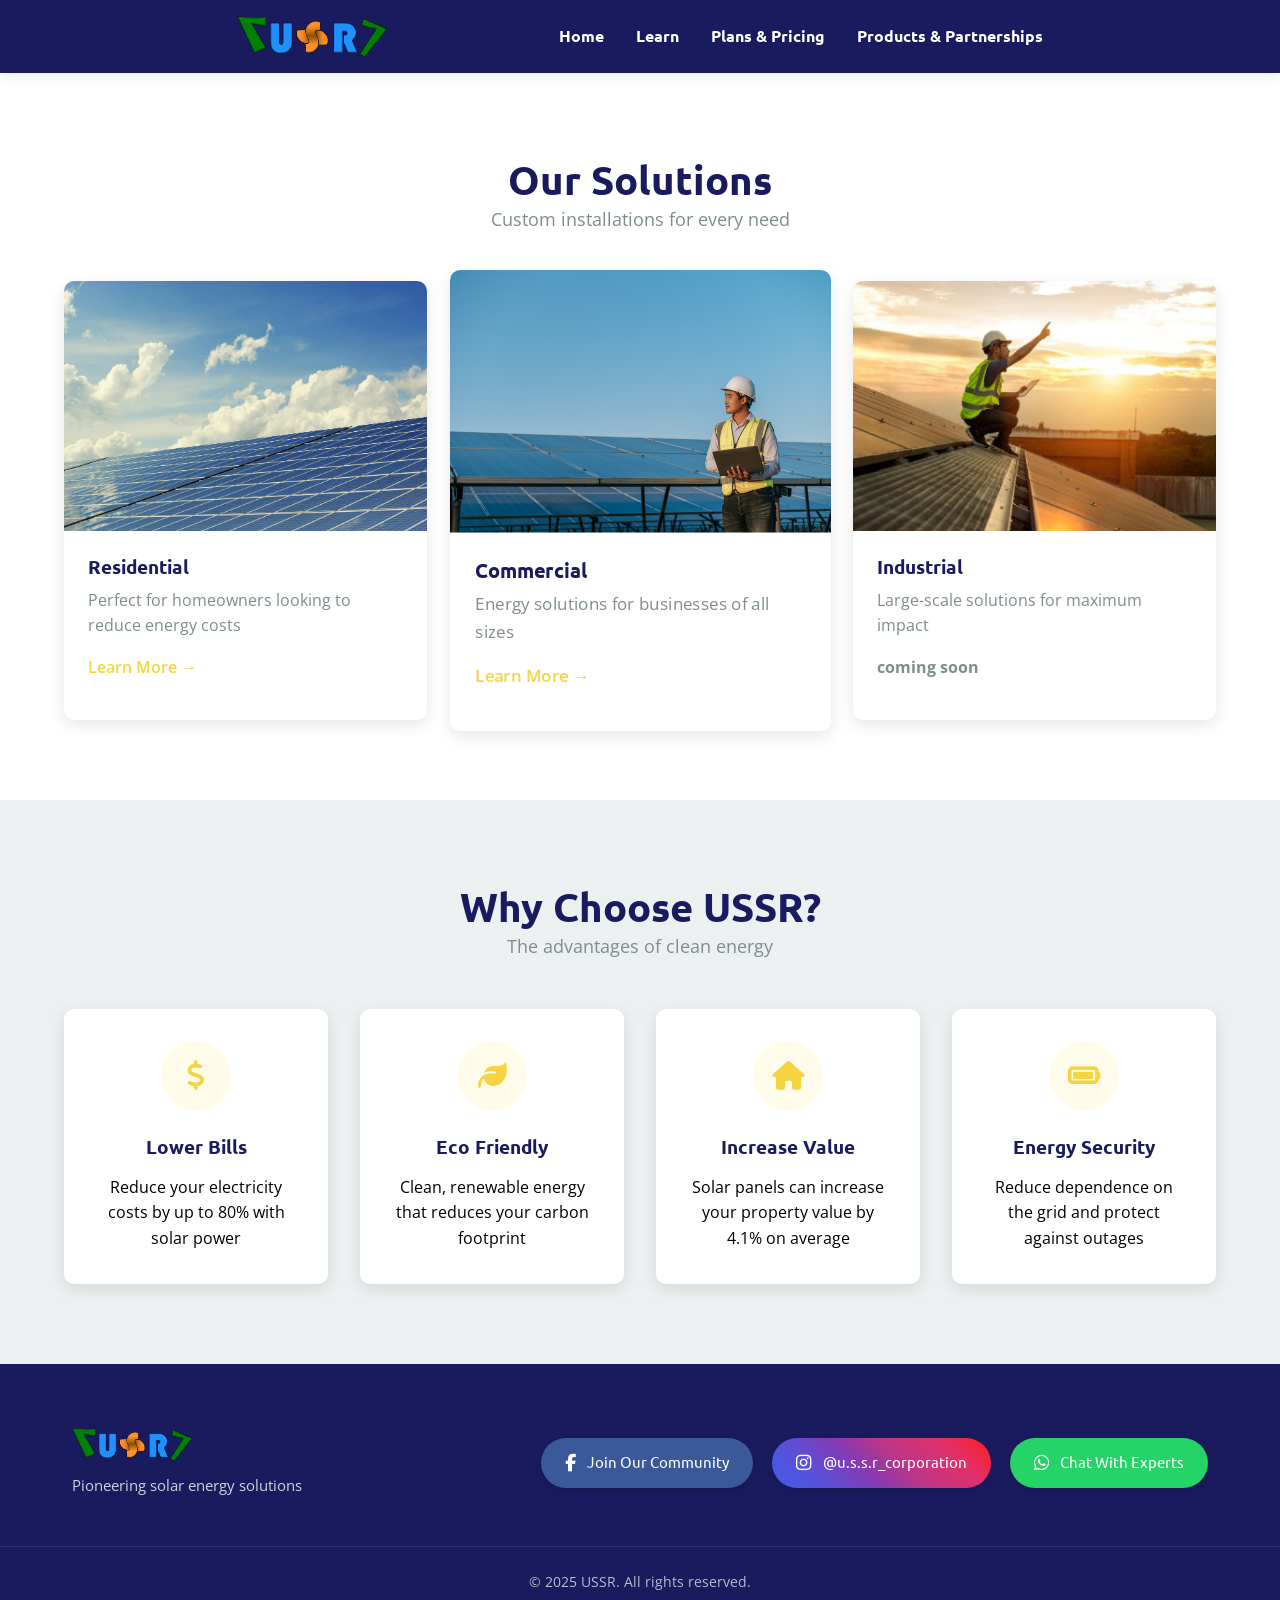
<file: index.html>
<!DOCTYPE html>
<html lang="en">

<head>
  <meta charset="UTF-8">
  <meta name="viewport" content="width=device-width, initial-scale=1.0">
  <title> USSR Universal sustainables & Solar Renewables  | Home </title>
  <meta name="description" content="Professional energy solutions for homes and businesses. Reduce your energy bills with our custom solar installations.">
  <link rel="stylesheet" href="style.css">
  <link rel="stylesheet" href="https://cdnjs.cloudflare.com/ajax/libs/font-awesome/6.4.0/css/all.min.css">
  <link href="https://fonts.googleapis.com/css2?family=Open+Sans:wght@400;600&family=Ubuntu:wght@500;700&display=swap" rel="stylesheet">
</head>

<body>
  <div id="main_backgroundImage">
    <header>
      <a href="index.html">
        <div class="logo"><img src="Logo.png" width="150px" alt="Solar Solutions Logo">
      </a>
      </div>
      <nav>
        <ul>
          <li><a href="index.html">Home</a></li>
          <li><a href="learn.html">Learn</a></li>
          <li><a href="pricing.html">Plans & Pricing</a></li>
          <li><a href="parteners.html">Products & Partnerships</a></li>
        </ul>
      </nav>
      <div class="profile-icon"></div>
    </header>
    <main>
      <section class="solutions-section">
        <div class="section-header">
          <h2>Our Solutions</h2>
          <p>Custom installations for every need</p>
        </div>
        <div class="solutions-grid">
          <div class="solution-card">
            <img src="solarpanel1.jpg" alt="Residential Solar Installation">
            <div class="card-content">
              <h3>Residential</h3>
              <p>Perfect for homeowners looking to reduce energy costs</p>
              <a href="pricing.html" class="learn-more">Learn More →</a>
            </div>
          </div>
          <div class="solution-card featured">
            <img src="solarpanel2.jpg" alt="Commercial Solar Array">
            <div class="card-content">
              <h3>Commercial</h3>
              <p>Energy solutions for businesses of all sizes</p>
              <a href="pricing.html" class="learn-more">Learn More →</a>
            </div>
          </div>
          <div class="solution-card">
            <img src="solarpanel3.jpg" alt="Industrial Solar Farm">
            <div class="card-content">
              <h3>Industrial</h3>
              <p>Large-scale solutions for maximum impact</p>
              <p><b>coming soon</b></p>
            </div>
          </div>
        </div>
      </section>
      <section class="benefits-section">
        <div class="section-header">
          <h2>Why Choose USSR?</h2>
          <p>The advantages of clean energy</p>
        </div>
        <div class="benefits-grid">
          <div class="benefit-card">
            <div class="benefit-icon">
              <i class="fas fa-dollar-sign"></i>
            </div>
            <h3>Lower Bills</h3>
            <p>Reduce your electricity costs by up to 80% with solar power</p>
          </div>
          <div class="benefit-card">
            <div class="benefit-icon">
              <i class="fas fa-leaf"></i>
            </div>
            <h3>Eco Friendly</h3>
            <p>Clean, renewable energy that reduces your carbon footprint</p>
          </div>
          <div class="benefit-card">
            <div class="benefit-icon">
              <i class="fas fa-home"></i>
            </div>
            <h3>Increase Value</h3>
            <p>Solar panels can increase your property value by 4.1% on average</p>
          </div>
          <div class="benefit-card">
            <div class="benefit-icon">
              <i class="fas fa-battery-full"></i>
            </div>
            <h3>Energy Security</h3>
            <p>Reduce dependence on the grid and protect against outages</p>
          </div>
        </div>
      </section>
  <footer>
    <div class="footer-content">
      <div class="footer-info">
        <img src="Logo.png" width="120px" alt="Solar Solutions Logo">
        <p>Pioneering solar energy solutions</p>
      </div>

      <div class="social-container">
        <a href="https://www.facebook.com/profile.php?id=61573994254085" class="social-btn facebook">
          <i class="fab fa-facebook-f"></i>
          <span>Join Our Community</span>
        </a>

        <a href="https://www.instagram.com/u.s.s.r_corporation/" class="social-btn instagram">
          <i class="fab fa-instagram"></i>
          <span>@u.s.s.r_corporation</span>
        </a>

        <a href="" class="social-btn whatsapp">
          <i class="fab fa-whatsapp"></i>
          <span>Chat With Experts</span>
        </a>
      </div>
    </div>
    <div class="copyright">
      <p>&copy; 2025 USSR. All rights reserved.</p>
    </div>
  </footer>
</body>
</html>
</file>
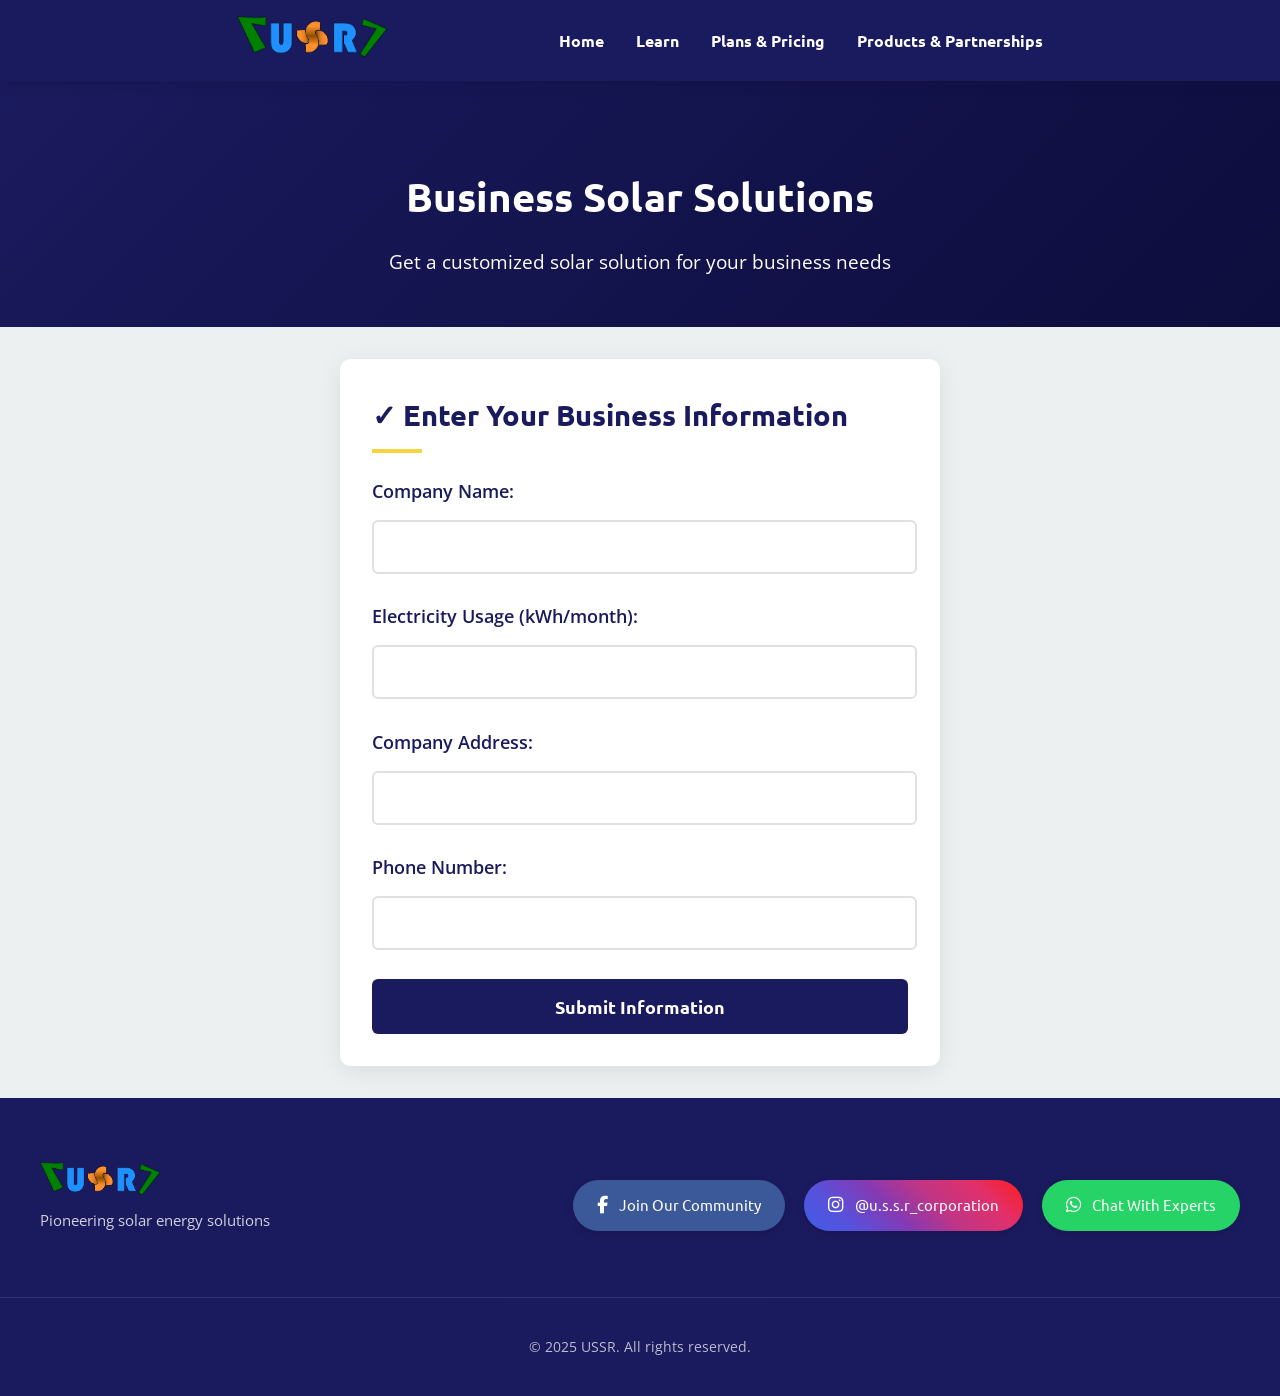
<file: business-form.html>
<!DOCTYPE html>
<html lang="en">

<head>
    <meta charset="UTF-8">
    <meta name="viewport" content="width=device-width, initial-scale=1.0">
    <title>Business Information Form | USSR </title>
    <link href="https://fonts.googleapis.com/css2?family=Open+Sans:wght@400;600&family=Ubuntu:wght@500;700&display=swap"
        rel="stylesheet">
    <link rel="stylesheet" href="business-form.css">
    <link rel="stylesheet" href="learn.css">
    <link rel="stylesheet" href="https://cdnjs.cloudflare.com/ajax/libs/font-awesome/6.4.0/css/all.min.css">
    <link href="https://fonts.googleapis.com/css2?family=Open+Sans:wght@400;600&family=Ubuntu:wght@500;700&display=swap"
        rel="stylesheet">
</head>

<body>
    <header>
        <a href="index.html">
          <div class="logo"><img src="Logo.png" width="150px" alt="Solar Solutions Logo">
        </a></div>
        <nav>
          <ul>
            <li><a href="index.html">Home</a></li>
            <li><a href="learn.html">Learn</a></li>
            <li><a href="pricing.html">Plans & Pricing</a></li>
            <li><a href="parteners.html">Products & Partnerships</a></li>
          </ul>
        </nav>
        <div class="profile-icon"></div>
      </header>

    <section class="hero-section">
        <h1>Business Solar Solutions</h1>
        <p>Get a customized solar solution for your business needs</p>
    </section>

    <div class="form-container">
        <div class="form-box" id="businessForm">
            <h2><span>✓</span> Enter Your Business Information</h2>
            <form onsubmit="submitForm(event)">
                <div class="form-group">
                    <label for="companyName">Company Name:</label>
                    <input type="text" id="companyName" name="companyName" required>
                </div>
                <div class="form-group">
                    <label for="electricityUsage">Electricity Usage (kWh/month):</label>
                    <input type="number" id="electricityUsage" name="electricityUsage" required>
                </div>
                <div class="form-group">
                    <label for="companyAddress">Company Address:</label>
                    <input type="text" id="companyAddress" name="companyAddress" required>
                </div>
                <div class="form-group">
                    <label for="phoneNumber">Phone Number:</label>
                    <input type="tel" id="phoneNumber" name="phoneNumber" required>
                </div>
                <button type="submit" class="submit-btn">Submit Information</button>
            </form>
        </div>

        <div id="message">
            <h3>Thank You!</h3>
            <p>We will contact you within 1 to 3 business days to discuss your solar solution.</p>
            <p>Our team is excited to help you reduce your energy costs!</p>
        </div>
    </div>

    <footer>
        <div class="footer-content">
            <div class="footer-info">
                <img src="Logo.png" width="120px" alt="Solar Solutions Logo">
                <p>Pioneering solar energy solutions</p>
            </div>

            <div class="social-container">
                <a href="https://www.facebook.com/profile.php?id=61573994254085" class="social-btn facebook">
                    <i class="fab fa-facebook-f"></i>
                    <span>Join Our Community</span>
                </a>

                <a href="https://www.instagram.com/u.s.s.r_corporation/" class="social-btn instagram">
                    <i class="fab fa-instagram"></i>
                    <span>@u.s.s.r_corporation</span>
                </a>

                <a href="" class="social-btn whatsapp">
                    <i class="fab fa-whatsapp"></i>
                    <span>Chat With Experts</span>
                </a>
            </div>
        </div>
        <div class="copyright">
            <p>&copy; 2025 USSR. All rights reserved.</p>
        </div>
    </footer>
    <script src="business-form.js"></script>
</body>

</html>
</file>
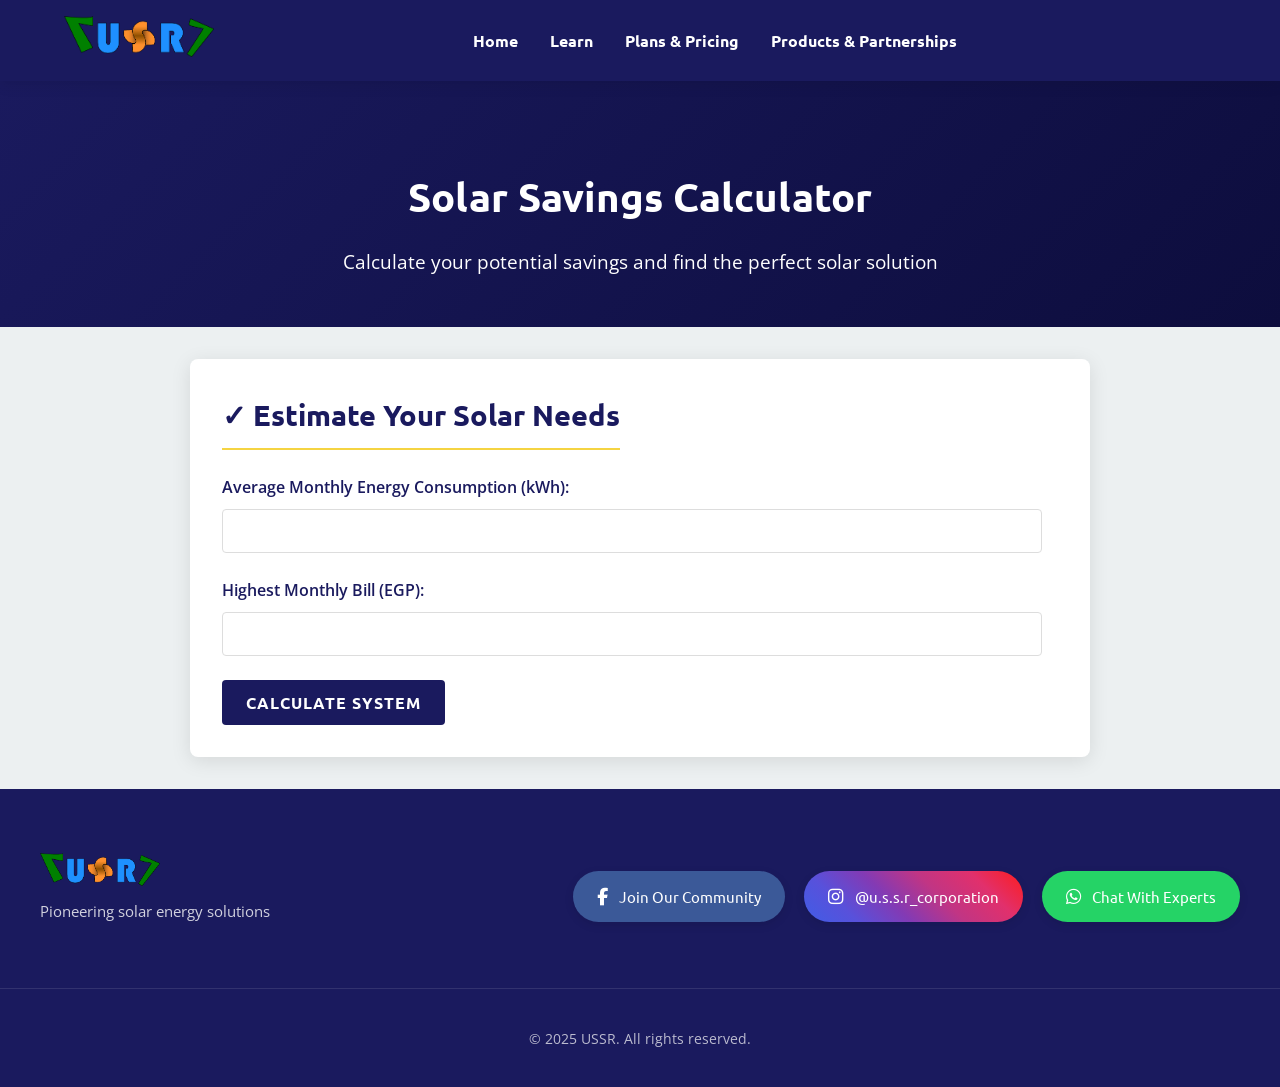
<file: calculator.html>
<!DOCTYPE html>
<html lang="en">
<head>
  <meta charset="UTF-8" />
  <meta name="viewport" content="width=device-width, initial-scale=1.0"/>
  <title>Solar Calculator | USSR </title>
  <link rel="stylesheet" href="calculator.css"/>
  <link rel="stylesheet" href="learn.css"/>
  <link href="https://fonts.googleapis.com/css2?family=Open+Sans:wght@400;600&family=Ubuntu:wght@500;700&display=swap" rel="stylesheet"/>
  <link rel="stylesheet" href="https://cdnjs.cloudflare.com/ajax/libs/font-awesome/6.4.0/css/all.min.css"/>
</head>
<body>
  <header>
    <div class="logo">
      <a href="index.html">
        <img src="Logo.png" width="150px" alt="Solar Solutions Logo" />
      </a>
    </div>
    <nav>
      <ul>
        <li><a href="index.html">Home</a></li>
        <li><a href="learn.html">Learn</a></li>
        <li><a href="pricing.html">Plans & Pricing</a></li>
        <li><a href="parteners.html">Products & Partnerships</a></li>
      </ul>
    </nav>
    <div class="profile-icon"></div>
  </header>

  <section class="hero-section">
    <h1>Solar Savings Calculator</h1>
    <p>Calculate your potential savings and find the perfect solar solution</p>
  </section>

  <main class="calculator-container">
    <div class="calculator-box">
      <h2><span class="checkmark">✓</span> Estimate Your Solar Needs</h2>
      <form id="solar-calculator">
        <div class="form-group">
          <label for="energy-consumption">Average Monthly Energy Consumption (kWh):</label>
          <input type="number" id="energy-consumption" required />
        </div>
        <div class="form-group">
          <label for="highest-bill">Highest Monthly Bill (EGP):</label>
          <input type="number" id="highest-bill" required />
        </div>
        <button type="submit" class="calculate-btn">Calculate System</button>
      </form>
    </div>

    <div id="result" class="results-card"></div>
  </main>

  <footer>
    <div class="footer-content">
      <div class="footer-info">
        <img src="Logo.png" width="120px" alt="Solar Solutions Logo" />
        <p>Pioneering solar energy solutions</p>
      </div>

      <div class="social-container">
        <a href="https://www.facebook.com/profile.php?id=61573994254085" class="social-btn facebook">
          <i class="fab fa-facebook-f"></i><span>Join Our Community</span>
        </a>
        <a href="https://www.instagram.com/u.s.s.r_corporation/" class="social-btn instagram">
          <i class="fab fa-instagram"></i><span>@u.s.s.r_corporation</span>
        </a>
        <a href="https://wa.me/your_number_here" class="social-btn whatsapp">
          <i class="fab fa-whatsapp"></i><span>Chat With Experts</span>
        </a>
      </div>
    </div>
    <div class="copyright">
      <p>&copy; 2025 USSR. All rights reserved.</p>
    </div>
  </footer>
  
<script src="https://cdn.sheetjs.com/xlsx-0.20.0/package/xlsx.full.min.js"></script>
  <script src="calculator.js"></script>
</body>
</html>
</file>
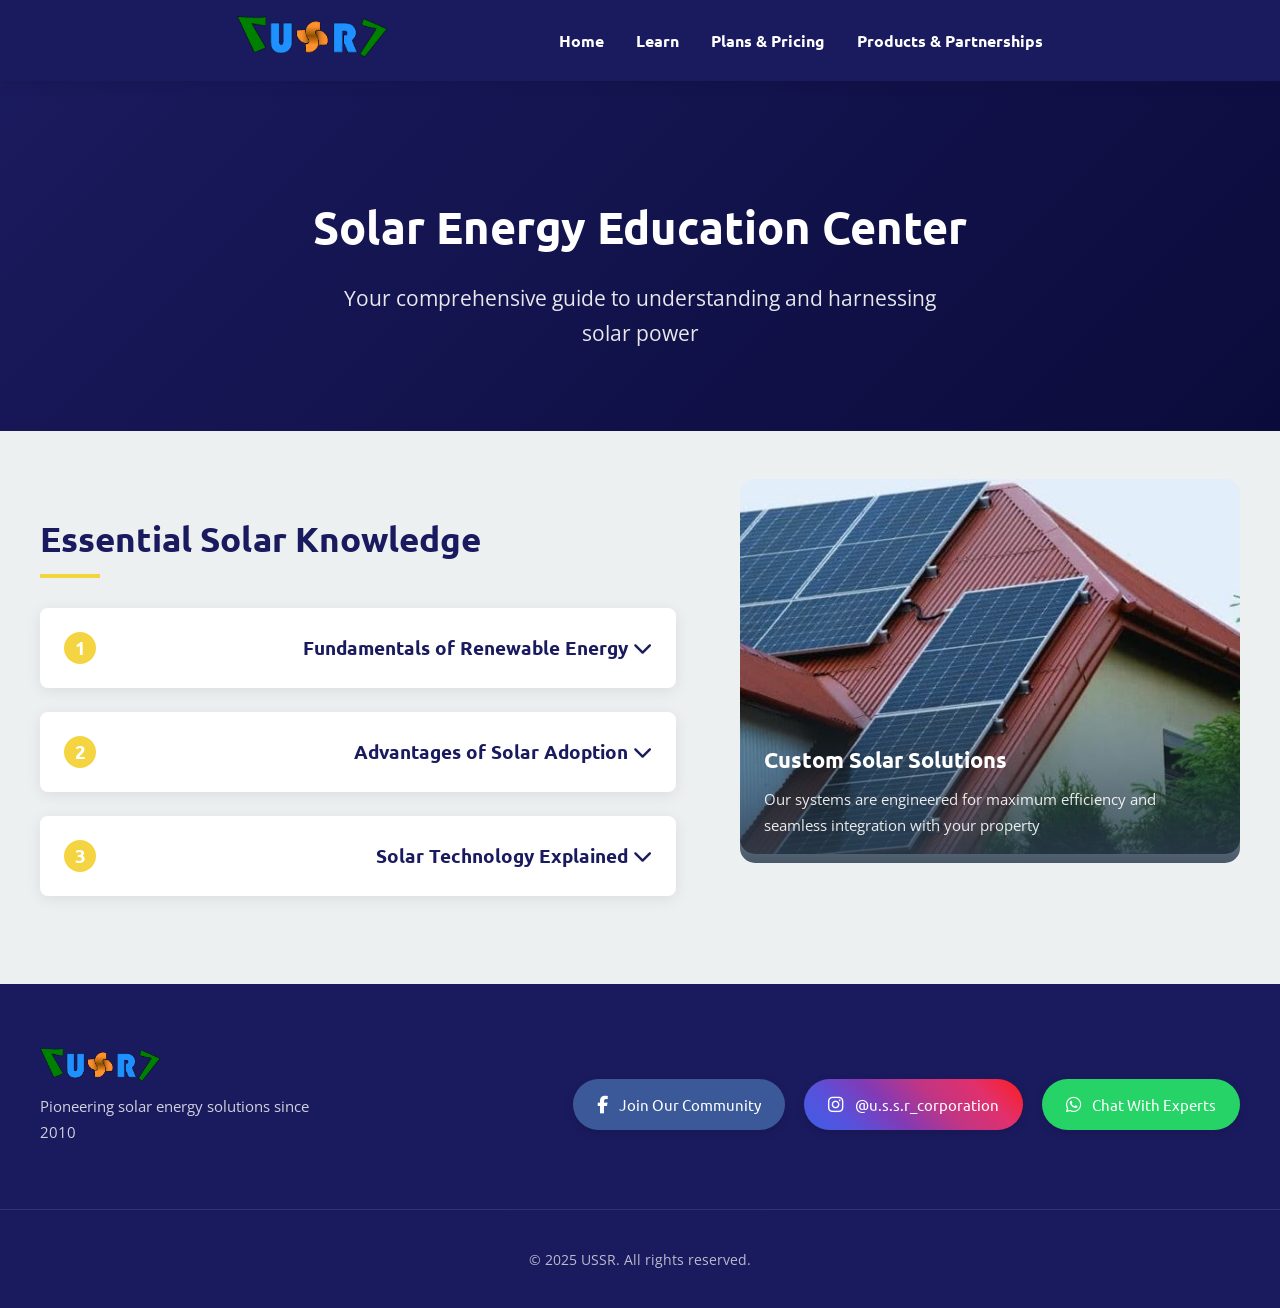
<file: learn.html>
<!DOCTYPE html>
<html lang="en">

<head>
  <meta charset="UTF-8">
  <meta name="viewport" content="width=device-width, initial-scale=1.0">
  <title>Learn About Solar Energy | USSR </title>
  <link rel="stylesheet" href="learn.css">
  <link rel="stylesheet" href="https://cdnjs.cloudflare.com/ajax/libs/font-awesome/6.4.0/css/all.min.css">
  <link href="https://fonts.googleapis.com/css2?family=Open+Sans:wght@400;600&family=Ubuntu:wght@500;700&display=swap"
    rel="stylesheet">
</head>

<body>
  <header>
    <a href="index.html">
      <div class="logo"><img src="Logo.png" width="150px" alt="Solar Solutions Logo">
    </a></div>
    <nav>
      <ul>
        <li><a href="index.html">Home</a></li>
        <li><a href="learn.html">Learn</a></li>
        <li><a href="pricing.html">Plans & Pricing</a></li>
        <li><a href="parteners.html">Products & Partnerships</a></li>
      </ul>
    </nav>
    <div class="profile-icon"></div>
  </header>

  <main>
    <section class="hero">
      <div class="hero-content">
        <h1>Solar Energy Education Center</h1>
        <p>Your comprehensive guide to understanding and harnessing solar power</p>
      </div>
    </section>

    <section class="content">
      <div class="text-box">
        <h2>Essential Solar Knowledge</h2>

        <div class="faq">
          <div class="faq-item">
            <button class="faq-question" aria-expanded="false" aria-controls="answer1">
              <span class="faq-number">1</span>
              Fundamentals of Renewable Energy
              <i class="fas fa-chevron-down"></i>
            </button>
            <div class="faq-answer" id="answer1" role="region">
              <div class="answer-content">
                <p>Renewable energy represents the clean power revolution, drawing from Earth's natural cycles rather
                  than finite resources. Solar energy stands out as the most accessible form, converting sunlight
                  directly into electricity through photovoltaic technology. Unlike fossil fuels that require combustion
                  and release greenhouse gases, solar panels generate electricity silently and emission-free.</p>

                <p>The solar industry has achieved remarkable milestones:</p>
                <ul>
                  <li><i class="fas fa-check"></i> Solar panel efficiency has increased by 50% in the last decade alone
                  </li>
                  <li><i class="fas fa-check"></i> Installation costs have dropped 70% since 2010</li>
                  <li><i class="fas fa-check"></i> Modern systems can pay for themselves in 5-7 years through energy
                    savings</li>
                </ul>
              </div>
              <img src="solarpanel5.jpg" alt="Solar farm illustration" class="faq-image">
            </div>
          </div>

          <div class="faq-item">
            <button class="faq-question" aria-expanded="false" aria-controls="answer2">
              <span class="faq-number">2</span>
              Advantages of Solar Adoption
              <i class="fas fa-chevron-down"></i>
            </button>
            <div class="faq-answer" id="answer2" role="region">
              <div class="answer-content">
                <p>Transitioning to solar power delivers multifaceted benefits that extend beyond simple cost savings.
                  Financially, solar installations typically show a better return on investment than traditional stock
                  market averages. Environmentally, each residential solar system prevents approximately 3-4 tons of
                  carbon emissions annually - equivalent to planting over 100 trees each year.</p>

                <div class="benefits-grid">
                  <div class="benefit-item">
                    <i class="fas fa-money-bill-wave"></i>
                    <h4>Financial Benefits</h4>
                    <p>20-40% reduction in electricity bills with potential for net metering income</p>
                  </div>
                  <div class="benefit-item">
                    <i class="fas fa-home"></i>
                    <h4>Property Value</h4>
                    <p>Homes with solar sell for 4.1% more on average (Zillow study)</p>
                  </div>
                  <div class="benefit-item">
                    <i class="fas fa-battery-full"></i>
                    <h4>Energy Security</h4>
                    <p>Protection against grid outages with battery backup options</p>
                  </div>
                  <div class="benefit-item">
                    <i class="fas fa-globe-americas"></i>
                    <h4>Environmental Impact</h4>
                    <p>Clean energy production with zero operational emissions</p>
                  </div>
                </div>
              </div>
              <img src="solarpanel6.jpg" alt="Solar panels on modern home" class="faq-image">
            </div>
          </div>

          <div class="faq-item">
            <button class="faq-question" aria-expanded="false" aria-controls="answer3">
              <span class="faq-number">3</span>
              Solar Technology Explained
              <i class="fas fa-chevron-down"></i>
            </button>
            <div class="faq-answer" id="answer3" role="region">
              <div class="answer-content">
                <p>Modern solar systems combine sophisticated engineering with elegant simplicity. Photovoltaic cells,
                  typically made from silicon, use the photovoltaic effect to convert sunlight into direct current (DC)
                  electricity. This DC power then flows to an inverter that converts it to alternating current (AC) for
                  home use.</p>

                <p>Key system components include:</p>
                <ol>
                  <li><strong>Solar panels</strong> (18-22% efficient monocrystalline or polycrystalline)</li>
                  <li><strong>Inverter</strong> (String, microinverter, or hybrid options)</li>
                  <li><strong>Mounting system</strong> (Roof or ground-mounted with optimal tilt)</li>
                  <li><strong>Monitoring</strong> (Real-time performance tracking)</li>
                </ol>

                <p>With no moving parts, solar systems require minimal maintenance - just occasional cleaning and annual
                  inspections. Most manufacturers offer 25-year performance warranties, guaranteeing at least 80% output
                  after decades of use.</p>
              </div>
              <img src="solarpanel5.jpg" alt="Solar technology diagram" class="faq-image">
            </div>
          </div>
        </div>
      </div>

      <div class="image-box">
        <img src="solarpanel4.jpg" alt="Professional solar installation" class="main-image">
        <div class="image-caption">
          <h3>Custom Solar Solutions</h3>
          <p>Our systems are engineered for maximum efficiency and seamless integration with your property</p>
        </div>
      </div>
    </section>
  </main>

  <footer>
    <div class="footer-content">
      <div class="footer-info">
        <img src="Logo.png" width="120px" alt="Solar Solutions Logo">
        <p>Pioneering solar energy solutions since 2010</p>
      </div>

      <div class="social-container">
        <a href="https://www.facebook.com/profile.php?id=61573994254085" class="social-btn facebook">
          <i class="fab fa-facebook-f"></i>
          <span>Join Our Community</span>
        </a>

        <a href="https://www.instagram.com/u.s.s.r_corporation/" class="social-btn instagram">
          <i class="fab fa-instagram"></i>
          <span>@u.s.s.r_corporation</span>
        </a>

        <a href="" class="social-btn whatsapp">
          <i class="fab fa-whatsapp"></i>
          <span>Chat With Experts</span>
        </a>
      </div>
    </div>
    <div class="copyright">
      <p>&copy; 2025 USSR. All rights reserved.</p>
    </div>
  </footer>

  <script src="learn.js"></script>
</body>
</html>
</file>
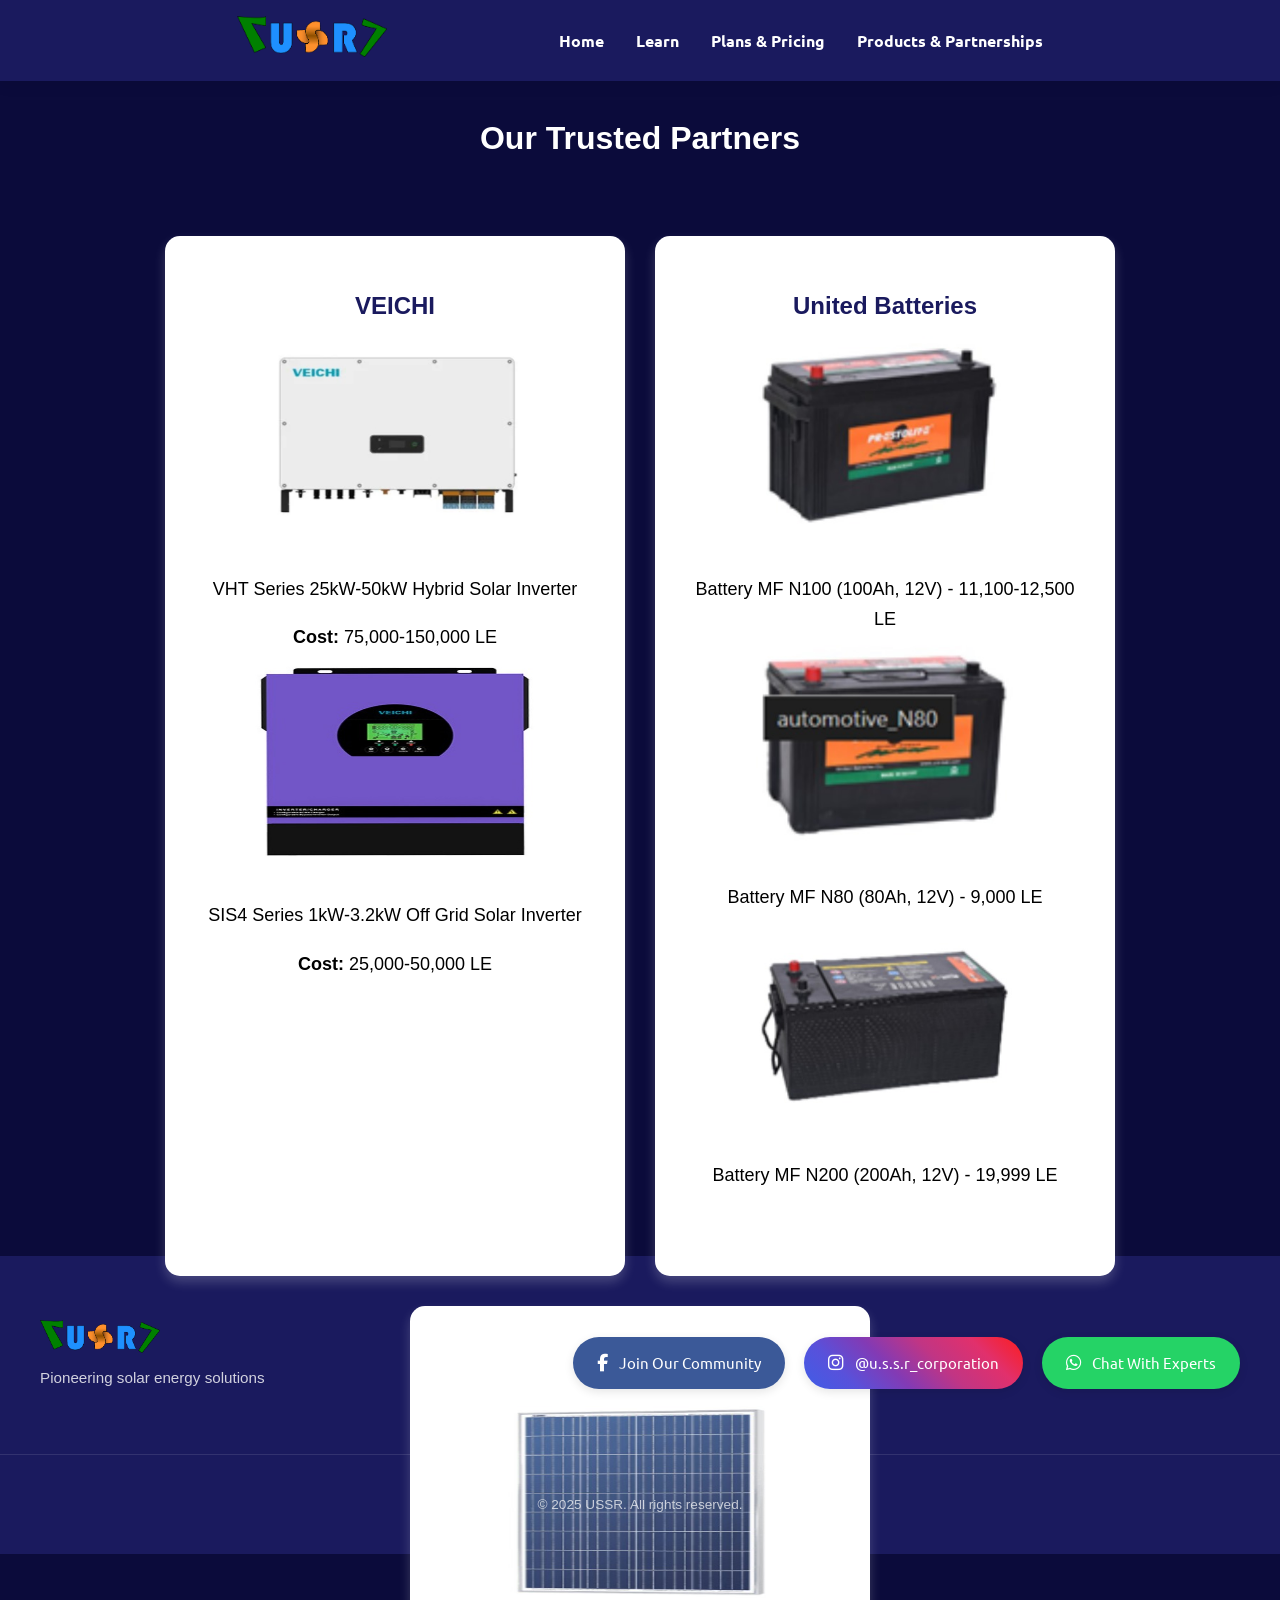
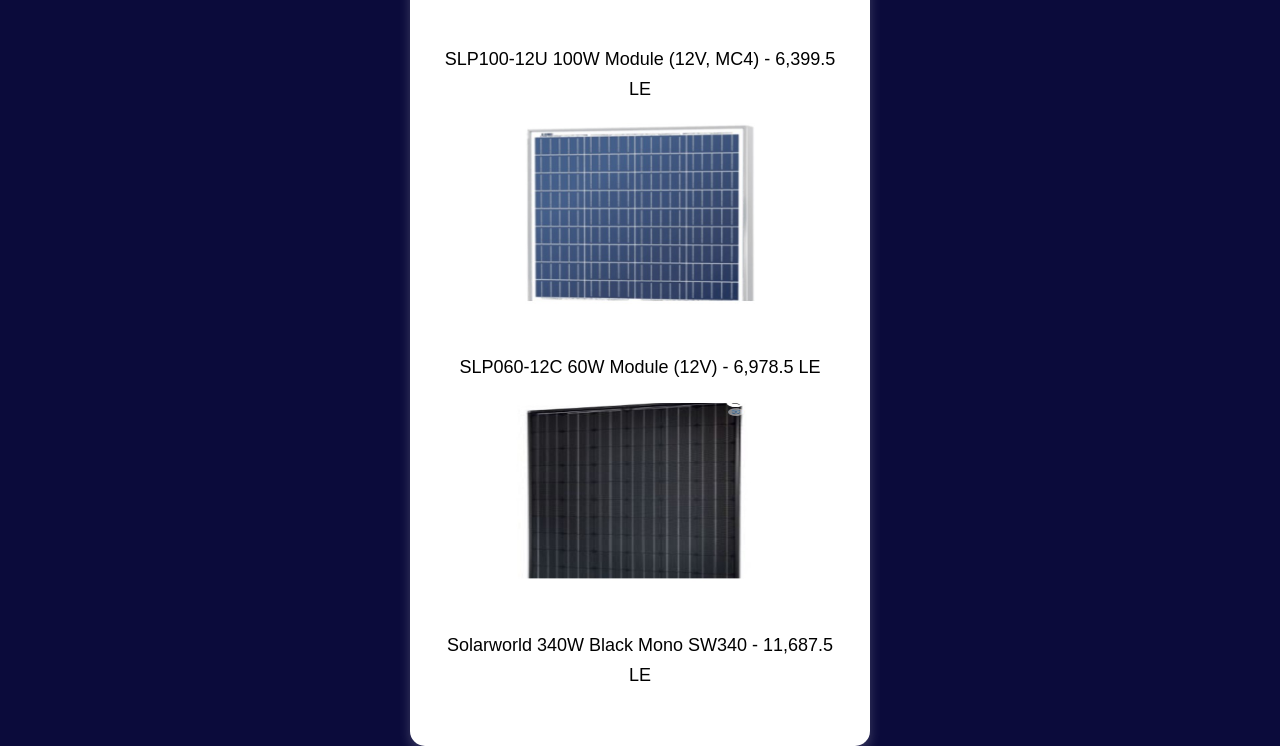
<file: parteners.html>
<!DOCTYPE html>
<html lang="en">

<head>
  <meta charset="UTF-8">
  <meta name="viewport" content="width=device-width, initial-    scale=1.0">
  <title>Our Partners | USSR </title>
  <link rel="stylesheet" href="learn.css">
  <link rel="stylesheet" href="https://cdnjs.cloudflare.com/ajax/libs/font-awesome/6.4.0/css/all.min.css">
  <link href="https://fonts.googleapis.com/css2?family=Open+Sans:wght@400;600&family=Ubuntu:wght@500;700&display=swap"
    rel="stylesheet">
  <link rel="stylesheet" href="partners.css">
</head>

<body>
  <header>
    <a href="index.html">
      <div class="logo"><img src="Logo.png" width="150px" alt="Solar Solutions Logo">
    </a></div>
    <nav>
      <ul>
        <li><a href="index.html">Home</a></li>
        <li><a href="learn.html">Learn</a></li>
        <li><a href="pricing.html">Plans & Pricing</a></li>
        <li><a href="parteners.html">Products & Partnerships</a></li>
      </ul>
    </nav>
    <div class="profile-icon"></div>
  </header>

  <main>
    <h1 class="page-title">Our Trusted Partners</h1>
    <section class="partners-container">

      <div class="partner-card">
        
        <h2>VEICHI</h2>
        <img src="material2.jpg" alt="VEICHI Inverter">
        <p>VHT Series 25kW-50kW Hybrid Solar Inverter</p>
        <p><strong>Cost:</strong> 75,000-150,000 LE</p>
        <img src="material3.jpg" alt="VEICHI Off-grid">
        <p>SIS4 Series 1kW-3.2kW Off Grid Solar Inverter</p>
        <p><strong>Cost:</strong> 25,000-50,000 LE</p>
      </div>

      <div class="partner-card">
        <h2>United Batteries</h2>
        <img src="materisl4.jpg" alt="Battery N100">
        <p>Battery MF N100 (100Ah, 12V) - 11,100-12,500 LE</p>
        <img src="material5.jpg" alt="Battery N80">
        <p>Battery MF N80 (80Ah, 12V) - 9,000 LE</p>
        <img src="materials6.jpg" alt="Battery N200">
        <p>Battery MF N200 (200Ah, 12V) - 19,999 LE</p>
      </div>

      <div class="partner-card">
        <h2>Solarland</h2>
        <img src="material7.jpg" alt="Solar Panel 100W">
        <p>SLP100-12U 100W Module (12V, MC4) - 6,399.5 LE</p>
        <img src="material8.jpg" alt="Solar Panel 60W" width="50%">
        <p>SLP060-12C 60W Module (12V) - 6,978.5 LE</p>
        <img src="material9.jpg" alt="Solar Panel 340W">
        <p>Solarworld 340W Black Mono SW340 - 11,687.5 LE</p>
      </div>

    </section>
  </main>
  <footer>
    <div class="footer-content">
      <div class="footer-info">
        <img src="Logo.png" width="120px" alt="Solar Solutions Logo">
        <p>Pioneering solar energy solutions</p>
      </div>

      <div class="social-container">
        <a href="https://www.facebook.com/profile.php?id=61573994254085" class="social-btn facebook">
          <i class="fab fa-facebook-f"></i>
          <span>Join Our Community</span>
        </a>

        <a href="https://www.instagram.com/u.s.s.r_corporation/" class="social-btn instagram">
          <i class="fab fa-instagram"></i>
          <span>@u.s.s.r_corporation</span>
        </a>

        <a href="" class="social-btn whatsapp">
          <i class="fab fa-whatsapp"></i>
          <span>Chat With Experts</span>
        </a>
      </div>
    </div>
    <div class="copyright">
      <p>&copy; 2025 USSR. All rights reserved.</p>
    </div>
  </footer>
</body>

</html>
</file>
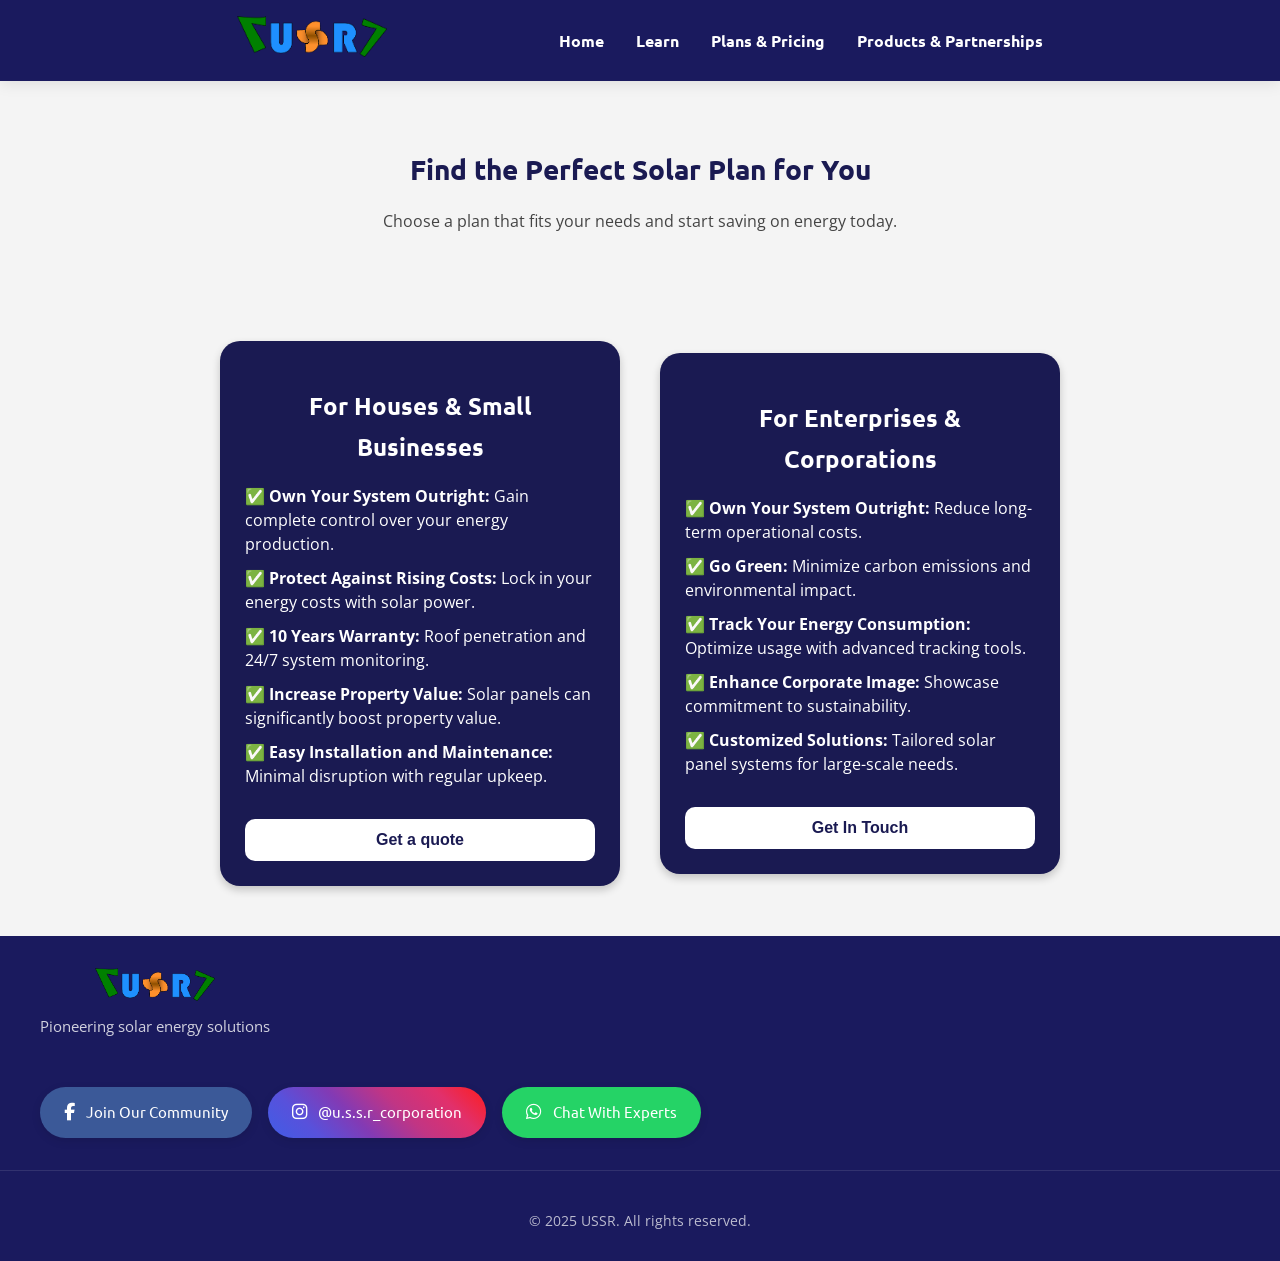
<file: pricing.html>
<!DOCTYPE html>
<html lang="en">

<head>
    <meta charset="UTF-8">
    <meta name="viewport" content="width=device-width, initial-scale=1.0">
    <title>Plans & Pricing | USSR</title>
    <link rel="stylesheet" href="learn.css">
    <link rel="stylesheet" href="https://cdnjs.cloudflare.com/ajax/libs/font-awesome/6.4.0/css/all.min.css">
    <link href="https://fonts.googleapis.com/css2?family=Open+Sans:wght@400;600&family=Ubuntu:wght@500;700&display=swap"
        rel="stylesheet">
    <link rel="stylesheet" href="pricing.css">
</head>

<body>
    <header>
        <a href="index.html">
            <div class="logo"><img src="Logo.png" width="150px" alt="Solar Solutions Logo">
        </a></div>
        <nav>
            <ul>
                <li><a href="index.html">Home</a></li>
                <li><a href="learn.html">Learn</a></li>
                <li><a href="pricing.html">Plans & Pricing</a></li>
                <li><a href="parteners.html">Products & Partnerships</a></li>
            </ul>
        </nav>
        <div class="profile-icon"></div>
    </header>
    <section class="hero-section">
        <h1>Find the Perfect Solar Plan for You</h1>
        <p>Choose a plan that fits your needs and start saving on energy today.</p>
    </section>

    <section class="pricing-container">
        <div class="pricing-box">
            <h2>For Houses & Small Businesses</h2>
            <ul>
                <li>✅ <strong>Own Your System Outright:</strong> Gain complete control over your energy production.</li>
                <li>✅ <strong>Protect Against Rising Costs:</strong> Lock in your energy costs with solar power.</li>
                <li>✅ <strong>10 Years Warranty:</strong> Roof penetration and 24/7 system monitoring.</li>
                <li>✅ <strong>Increase Property Value:</strong> Solar panels can significantly boost property value.
                </li>
                <li>✅ <strong>Easy Installation and Maintenance:</strong> Minimal disruption with regular upkeep.</li>
            </ul>
            <a href="calculator.html">
                <button class="quote-btn">Get a quote</button>
            </a>
        </div>

        <div class="pricing-box">
            <h2>For Enterprises & Corporations</h2>
            <ul>
                <li>✅ <strong>Own Your System Outright:</strong> Reduce long-term operational costs.</li>
                <li>✅ <strong>Go Green:</strong> Minimize carbon emissions and environmental impact.</li>
                <li>✅ <strong>Track Your Energy Consumption:</strong> Optimize usage with advanced tracking tools.</li>
                <li>✅ <strong>Enhance Corporate Image:</strong> Showcase commitment to sustainability.</li>
                <li>✅ <strong>Customized Solutions:</strong> Tailored solar panel systems for large-scale needs.</li>
            </ul>
            <a href="business-form.html">
                <button class="quote-btn">Get In Touch</button>
            </a>
        </div>
    </section>

    <!-- Footer -->
<footer>
    <div class="footer-content">
      <div class="footer-info">
        <img src="Logo.png" width="120px" alt="Solar Solutions Logo">
        <p>Pioneering solar energy solutions</p>
      </div>

      <div class="social-container">
        <a href="https://www.facebook.com/profile.php?id=61573994254085" class="social-btn facebook">
          <i class="fab fa-facebook-f"></i>
          <span>Join Our Community</span>
        </a>

        <a href="https://www.instagram.com/u.s.s.r_corporation/" class="social-btn instagram">
          <i class="fab fa-instagram"></i>
          <span>@u.s.s.r_corporation</span>
        </a>

        <a href="" class="social-btn whatsapp">
          <i class="fab fa-whatsapp"></i>
          <span>Chat With Experts</span>
        </a>
      </div>
    </div>
    <div class="copyright">
      <p>&copy; 2025 USSR. All rights reserved.</p>
    </div>
  </footer>

</body>

</html>
</file>
<file: style.css>
/* Import Google Fonts */
@import url('https://fonts.googleapis.com/css2?family=Open+Sans:wght@400;600&family=Ubuntu:wght@500;700&display=swap');

:root {
  --primary-color: #1a1a5e;
  --secondary-color: #3498db;
  --accent-color: #f5d442;
  --light-color: #ecf0f1;
  --dark-color: #0b0b3b;
  --text-color: #000000;
  --text-light: #7f8c8d;
  --white: #fff;
  --font-main: 'Open Sans', sans-serif;
  --font-heading: 'Ubuntu', sans-serif;
  --transition: all 0.3s ease;
  --box-shadow: 0 5px 15px rgba(0, 0, 0, 0.1);
}

/* Base Styles */
* {
  margin: 0;
  padding: 0;
  box-sizing: border-box;
}

body {
  font-family: var(--font-main);
  color: var(--text-color);
  line-height: 1.6;
  overflow-x: hidden;
}

h1, h2, h3, h4 {
  font-family: var(--font-heading);
  line-height: 1.3;
}

a {
  text-decoration: none;
  color: inherit;
}

img {
  max-width: 100%;
  height: auto;
  display: block;
}

/* Header Styles (Unchanged) */
header {
  display: flex;
  justify-content: space-between;
  align-items: center;
  padding: 1rem 5%;
  background-color: var(--primary-color);
  box-shadow: 0 2px 15px rgba(0, 0, 0, 0.1);
  position: sticky;
  top: 0;
  z-index: 100;
}

.logo img {
  height: auto;
  max-width: 150px;
  transition: transform 0.3s;
}

.logo img:hover {
  transform: scale(1.05);
}

nav ul {
  list-style: none;
  display: flex;
  gap: 2rem;
  margin: 0;
  padding: 0;
}

nav ul li a {
  text-decoration: none;
  color: var(--white);
  font-weight: 600;
  font-family: var(--font-heading);
  position: relative;
  padding: 0.5rem 0;
  transition: color 0.3s;
}

nav ul li a::after {
  content: "";
  position: absolute;
  left: 50%;
  bottom: 0;
  width: 0;
  height: 2px;
  background: var(--accent-color);
  transition: all 0.3s ease;
  transform: translateX(-50%);
}

nav ul li a:hover {
  color: var(--accent-color);
}

nav ul li a:hover::after {
  width: 100%;
}

.profile-icon {
  color: var(--white);
  font-size: 1.5rem;
  cursor: pointer;
  transition: transform 0.3s;
}

.profile-icon:hover {
  transform: scale(1.2);
}

/* Main Content Styles */
#main_backgroundImage {
  background-image: url("Untitled design.png");
  background-size: cover;
  background-position: center;
  background-repeat: no-repeat;
  min-height: 100vh;
  width: 100%;
  position: relative;
}

/* Hero Section */
.hero-section {
  padding: 8rem 5% 4rem;
  text-align: center;
  color: var(--white);
  max-width: 1200px;
  margin: 0 auto;
}

.hero-content h1 {
  font-size: 3rem;
  margin-bottom: 1.5rem;
  text-shadow: 0 2px 4px rgba(0,0,0,0.3);
}

.hero-subtitle {
  font-size: 1.3rem;
  max-width: 700px;
  margin: 0 auto 2rem;
  opacity: 0.9;
}

.hero-cta {
  display: flex;
  justify-content: center;
  gap: 1.5rem;
  margin-top: 2rem;
}

.cta-button {
  display: inline-block;
  padding: 0.8rem 2rem;
  border-radius: 50px;
  font-weight: 600;
  transition: var(--transition);
}

.cta-button.primary {
  background-color: var(--accent-color);
  color: var(--primary-color);
}

.cta-button.primary:hover {
  transform: translateY(-3px);
  box-shadow: var(--box-shadow);
}

.cta-button.secondary {
  background-color: transparent;
  border: 2px solid var(--white);
  color: var(--white);
}

.cta-button.secondary:hover {
  background-color: rgba(255,255,255,0.1);
}

/* Stats Bar */
.stats-bar {
  display: flex;
  justify-content: space-around;
  background-color: rgba(255,255,255,0.1);
  backdrop-filter: blur(5px);
  padding: 2rem;
  margin: 2rem auto;
  max-width: 1000px;
  border-radius: 10px;
  border: 1px solid rgba(255,255,255,0.2);
}

.stat-item {
  text-align: center;
}

.stat-number {
  display: block;
  font-size: 2.5rem;
  font-weight: 700;
  color: var(--accent-color);
  margin-bottom: 0.5rem;
}

.stat-label {
  font-size: 1rem;
  opacity: 0.9;
}

/* Solutions Section */
.solutions-section {
  padding: 5rem 5%;
  background-color: var(--white);
}

.section-header {
  text-align: center;
  margin-bottom: 3rem;
}

.section-header h2 {
  font-size: 2.5rem;
  color: var(--primary-color);
}

.section-header p {
  color: var(--text-light);
  font-size: 1.1rem;
}

.solutions-grid {
  display: flex;
  justify-content: center;
  flex-wrap: wrap;
  gap: 2rem;
  max-width: 1200px;
  margin: 0 auto;
}

.solution-card {
  flex: 1;
  min-width: 300px;
  max-width: 400px;
  border-radius: 10px;
  overflow: hidden;
  box-shadow: var(--box-shadow);
  transition: var(--transition);
  background-color: var(--white);
}

.solution-card.featured {
  transform: scale(1.05);
  position: relative;
  z-index: 1;
}

.solution-card:hover {
  transform: translateY(-10px);
  box-shadow: 0 15px 30px rgba(0,0,0,0.15);
}

.solution-card img {
  width: 100%;
  height: 250px;
  object-fit: cover;
}

.card-content {
  padding: 1.5rem;
}

.card-content h3 {
  color: var(--primary-color);
  margin-bottom: 0.5rem;
}

.card-content p {
  color: var(--text-light);
  margin-bottom: 1rem;
}

.learn-more {
  color: var(--accent-color);
  font-weight: 600;
  display: inline-flex;
  align-items: center;
  gap: 0.5rem;
  transition: var(--transition);
}

.learn-more:hover {
  gap: 1rem;
}

/* Benefits Section */
.benefits-section {
  padding: 5rem 5%;
  background-color: var(--light-color);
}

.benefits-grid {
  display: grid;
  grid-template-columns: repeat(auto-fit, minmax(250px, 1fr));
  gap: 2rem;
  max-width: 1200px;
  margin: 0 auto;
}

.benefit-card {
  background-color: var(--white);
  padding: 2rem;
  border-radius: 10px;
  text-align: center;
  box-shadow: var(--box-shadow);
  transition: var(--transition);
}

.benefit-card:hover {
  transform: translateY(-5px);
}

.benefit-icon {
  width: 70px;
  height: 70px;
  background-color: rgba(245, 212, 66, 0.1);
  border-radius: 50%;
  display: flex;
  align-items: center;
  justify-content: center;
  margin: 0 auto 1.5rem;
  color: var(--accent-color);
  font-size: 1.8rem;
}

.benefit-card h3 {
  color: var(--primary-color);
  margin-bottom: 1rem;
}

/* CTA Section */
.cta-section {
  padding: 5rem 5%;
  background: linear-gradient(135deg, var(--primary-color) 0%, var(--dark-color) 100%);
  color: var(--white);
  text-align: center;
}

.cta-content {
  max-width: 600px;
  margin: 0 auto;
}

.cta-content h2 {
  font-size: 2.5rem;
  margin-bottom: 1rem;
}

.cta-content p {
  margin-bottom: 2rem;
  font-size: 1.1rem;
  opacity: 0.9;
}

.quote-form {
  display: flex;
  flex-direction: column;
  gap: 1rem;
}

.quote-form input {
  padding: 1rem;
  border-radius: 50px;
  border: none;
  font-family: var(--font-main);
}

.quote-form input:focus {
  outline: 2px solid var(--accent-color);
}

/* Footer Styles (Unchanged) */
footer {
  background-color: var(--primary-color);
  color: var(--white);
  padding: 4rem 0 1.5rem;
}

.footer-content {
  max-width: 1200px;
  margin: 0 auto;
  padding: 0 2rem;
  display: flex;
  justify-content: space-between;
  align-items: center;
  flex-wrap: wrap;
  gap: 2rem;
}

.footer-info {
  display: flex;
  flex-direction: column;
  align-items: flex-start;
}

.footer-info img {
  max-width: 120px;
  height: auto;
}

.footer-info p {
  margin-top: 0.8rem;
  opacity: 0.8;
  font-size: 0.95rem;
  max-width: 300px;
}

.social-container {
  display: flex;
  gap: 1.2rem;
  flex-wrap: wrap;
}

.social-btn {
  display: inline-flex;
  align-items: center;
  padding: 0.8rem 1.5rem;
  border-radius: 2rem;
  text-decoration: none;
  font-family: var(--font-heading);
  font-size: 0.95rem;
  color: white;
  transition: all 0.3s ease;
  box-shadow: 0 3px 10px rgba(0, 0, 0, 0.1);
}

.social-btn i {
  margin-right: 0.7rem;
  font-size: 1.1rem;
}

.social-btn:hover {
  transform: translateY(-3px);
  box-shadow: 0 8px 20px rgba(0, 0, 0, 0.15);
}

.facebook {
  background: #3b5998;
}

.instagram {
  background: linear-gradient(45deg, #405de6, #5851db, #833ab4, #c13584, #e1306c, #fd1d1d);
}

.whatsapp {
  background: #25d366;
}

.copyright {
  text-align: center;
  margin-top: 3rem;
  padding-top: 1.5rem;
  border-top: 1px solid rgba(255, 255, 255, 0.15);
  font-size: 0.85rem;
  opacity: 0.7;
  width: 100%;
}

/* Responsive Design */
@media (max-width: 992px) {
  .hero-content h1 {
    font-size: 2.5rem;
  }
  
  .hero-subtitle {
    font-size: 1.1rem;
  }
  
  .stats-bar {
    flex-direction: column;
    gap: 2rem;
    padding: 1.5rem;
  }
  
  .solution-card.featured {
    transform: none;
  }
}

@media (max-width: 768px) {
  .hero-cta {
    flex-direction: column;
    align-items: center;
  }
  
  .cta-button {
    width: 100%;
    max-width: 300px;
  }
  
  .section-header h2 {
    font-size: 2rem;
  }
}

@media (max-width: 576px) {
  .hero-content h1 {
    font-size: 2rem;
  }
  
  .stat-number {
    font-size: 2rem;
  }
  
  .solution-card {
    min-width: 100%;
  }
}
</file>
<file: business-form.css>
/* Import Google Fonts */
@import url('https://fonts.googleapis.com/css2?family=Open+Sans:ital,wght@0,300..800;1,300..800&family=Ubuntu:ital,wght@0,300;0,400;0,500;0,700;1,300;1,400;1,500;1,700&display=swap');

:root {
  --primary-color: #1a1a5e;
  --secondary-color: #3498db;
  --accent-color: #f5d442;
  --light-color: #ecf0f1;
  --dark-color: #0b0b3b;
  --text-color: #000000;
  --text-light: #7f8c8d;
  --white: #fff;
  --font-main: 'Open Sans', sans-serif;
  --font-heading: 'Ubuntu', sans-serif;
  --primary-blue: #1A1A5E;
  --accent-yellow: #F5D442;
  --light-blue: #E6F0F9;
  --dark-blue: #0D0D3D;
  --gray: #F4F4F4;
  --dark-gray: #333333;

}

body {
  font-family: var(--font-main);
  margin: 0;
  padding: 0;
  background-color: var(--light-blue);
  color: var(--dark-gray);
}

/* Header Styles */
header {
  display: flex;
  justify-content: space-between;
  align-items: center;
  padding: 1rem 5%;
  background-color: var(--primary-color);
  box-shadow: 0 2px 15px rgba(0, 0, 0, 0.1);
  position: sticky;
  top: 0;
  z-index: 100;
}

.logo img {
  height: auto;
  max-width: 150px;
  transition: transform 0.3s;
}

.logo img:hover {
  transform: scale(1.05);
}

/* Navigation */
nav ul {
  list-style: none;
  display: flex;
  gap: 2rem;
  margin: 0;
  padding: 0;
}

nav ul li a {
  text-decoration: none;
  color: var(--white);
  font-weight: 600;
  font-family: var(--font-heading);
  position: relative;
  padding: 0.5rem 0;
  transition: color 0.3s;
}

nav ul li a::after {
  content: "";
  position: absolute;
  left: 50%;
  bottom: 0;
  width: 0;
  height: 2px;
  background: var(--accent-color);
  transition: all 0.3s ease;
  transform: translateX(-50%);
}

nav ul li a:hover {
  color: var(--accent-color);
}

nav ul li a:hover::after {
  width: 100%;
}

.profile-icon {
  color: var(--white);
  font-size: 1.5rem;
  cursor: pointer;
  transition: transform 0.3s;
}

.profile-icon:hover {
  transform: scale(1.2);
}

/* Hero Section */
.hero {
  background: linear-gradient(135deg, var(--primary-color) 0%, var(--dark-color) 100%);
  color: var(--white);
  text-align: center;
  padding: 5rem 1rem;
  margin-bottom: 3rem;
}

.hero-content {
  max-width: 800px;
  margin: 0 auto;
}

.hero h1 {
  font-family: var(--font-heading);
  font-size: 2.8rem;
  margin-bottom: 1.5rem;
  line-height: 1.3;
}

.hero p {
  font-size: 1.3rem;
  opacity: 0.9;
  max-width: 600px;
  margin: 0 auto;
}

/* Hero Section */
.hero-section {
  background: linear-gradient(135deg, var(--primary-blue) 0%, var(--dark-blue) 100%);
  color: var(--white);
  text-align: center;
  padding: 3rem 1rem;
}

.hero-section h1 {
  font-family: var(--font-heading);
  font-size: 2.5rem;
  margin-bottom: 1rem;
}

.hero-section p {
  font-size: 1.2rem;
  max-width: 700px;
  margin: 0 auto;
}

/* Form Container */
.form-container {
  max-width: 600px;
  margin: 2rem auto;
  padding: 0 1rem;
}

.form-box {
  background-color: var(--white);
  border-radius: 10px;
  box-shadow: 0 5px 25px rgba(0, 0, 0, 0.08);
  padding: 2rem;
  margin-bottom: 2rem;
}

.form-box h2 {
  font-family: var(--font-heading);
  color: var(--primary-blue);
  margin-top: 0;
  font-size: 1.8rem;
  position: relative;
  padding-bottom: 0.8rem;
  margin-bottom: 1.5rem;
}

.form-box h2:after {
  content: '';
  position: absolute;
  left: 0;
  bottom: 0;
  width: 50px;
  height: 4px;
  background-color: var(--accent-yellow);
}

/* Form Styles */
.form-group {
  width: 95%;
  margin-bottom: 1.8rem;
}

.form-group label {
  display: block;
  margin-bottom: 0.8rem;
  font-weight: 600;
  color: var(--primary-blue);
  font-size: 1.1rem;
}

.form-group input {
  width: 100%;
  padding: 1rem;
  border: 2px solid #e0e0e0;
  border-radius: 6px;
  font-size: 1rem;
  transition: all 0.3s;
}

.form-group input:focus {
  border-color: var(--primary-blue);
  outline: none;
  box-shadow: 0 0 0 3px rgba(26, 26, 94, 0.1);
}

.submit-btn {
  background-color: var(--primary-blue);
  color: var(--white);
  border: none;
  padding: 1rem 2rem;
  font-size: 1.1rem;
  font-weight: 600;
  border-radius: 6px;
  cursor: pointer;
  transition: all 0.3s;
  font-family: var(--font-heading);
  width: 100%;
}

.submit-btn:hover {
  background-color: var(--dark-blue);
  transform: translateY(-2px);
}

/* Message Section */
#message {
  display: none;
  background-color: var(--white);
  border-radius: 10px;
  box-shadow: 0 5px 25px rgba(0, 0, 0, 0.08);
  padding: 2rem;
  max-width: 600px;
  margin: 2rem auto;
  text-align: center;
  animation: fadeIn 0.5s ease-in;
}

#message h3 {
  font-family: var(--font-heading);
  color: var(--primary-blue);
  font-size: 1.8rem;
}

#message p {
  font-size: 1.2rem;
  color: var(--dark-gray);
}

@keyframes fadeIn {
  from {
    opacity: 0;
    transform: translateY(20px);
  }

  to {
    opacity: 1;
    transform: translateY(0);
  }
}

/* Footer */
footer {
  background-color: var(--primary-color);
  color: var(--white);
  padding: 4rem 0 1.5rem;
}

.footer-content {
  max-width: 1200px;
  margin: 0 auto;
  padding: 0 2rem;
  display: flex;
  justify-content: space-between;
  align-items: center;
  flex-wrap: wrap;
  gap: 2rem;
}

.footer-info {
  display: flex;
  flex-direction: column;
  align-items: flex-start;
}

.footer-info img {
  max-width: 120px;
  height: auto;
}

.footer-info p {
  margin-top: 0.8rem;
  opacity: 0.8;
  font-size: 0.95rem;
  max-width: 300px;
}

.social-container {
  display: flex;
  gap: 1.2rem;
  flex-wrap: wrap;
}

.social-btn {
  display: inline-flex;
  align-items: center;
  padding: 0.8rem 1.5rem;
  border-radius: 2rem;
  text-decoration: none;
  font-family: var(--font-heading);
  font-size: 0.95rem;
  color: white;
  transition: all 0.3s ease;
  box-shadow: 0 3px 10px rgba(0, 0, 0, 0.1);
}

.social-btn i {
  margin-right: 0.7rem;
  font-size: 1.1rem;
}

.social-btn:hover {
  transform: translateY(-3px);
  box-shadow: 0 8px 20px rgba(0, 0, 0, 0.15);
}

.facebook {
  background: #3b5998;
}

.instagram {
  background: linear-gradient(45deg, #405de6, #5851db, #833ab4, #c13584, #e1306c, #fd1d1d);
}

.whatsapp {
  background: #25d366;
}

.copyright {
  text-align: center;
  margin-top: 3rem;
  padding-top: 1.5rem;
  border-top: 1px solid rgba(255, 255, 255, 0.15);
  font-size: 0.85rem;
  opacity: 0.7;
  width: 100%;
}

/* Responsive Design */
@media (max-width: 1200px) {
  .content {
    gap: 2rem;
  }
}

@media (max-width: 992px) {
  .content {
    flex-direction: column;
  }

  .image-box {
    max-width: 100%;
    margin-top: 3rem;
  }

  .faq-item.active .faq-answer {
    grid-template-columns: 1fr;
  }

  .faq-image {
    max-width: 100%;
    margin-top: 1rem;
  }
}

@media (max-width: 768px) {
  header {
    flex-direction: column;
    padding: 1rem;
  }

  nav ul {
    margin: 1rem 0;
    flex-wrap: wrap;
    justify-content: center;
  }

  .hero {
    padding: 3rem 1rem;
  }

  .hero h1 {
    font-size: 2.2rem;
  }

  .hero p {
    font-size: 1.1rem;
  }

  .footer-content {
    flex-direction: column;
    text-align: center;
  }

  .footer-info {
    align-items: center;
    text-align: center;
  }

  .social-btn {
    padding: 0.7rem 1rem;
    font-size: 0.9rem;
  }
}

@media (max-width: 576px) {
  .hero h1 {
    font-size: 1.9rem;
  }

  .content {
    padding: 0 1rem;
  }

  .faq-question {
    font-size: 1.1rem;
    padding: 1.2rem;
  }

  .faq-number {
    width: 1.8rem;
    height: 1.8rem;
    line-height: 1.8rem;
    margin-right: 1rem;
  }

  .answer-content p {
    font-size: 1rem;
  }

  .benefits-grid {
    grid-template-columns: 1fr;
  }
}
</file>
<file: learn.css>
:root {
  --primary-color: #1a1a5e;
  --secondary-color: #3498db;
  --accent-color: #f5d442;
  --light-color: #ecf0f1;
  --dark-color: #0b0b3b;
  --text-color: #000000;
  --text-light: #7f8c8d;
  --white: #fff;
  --font-main: 'Open Sans', sans-serif;
  --font-heading: 'Ubuntu', sans-serif;
}

/* Base Styles */
body {
  font-family: var(--font-main);
  color: var(--text-color);
  margin: 0;
  padding: 0;
  background-color: var(--light-color);
  line-height: 1.7;
}

/* Header Styles */
header {
  display: flex;
  justify-content: space-between;
  align-items: center;
  padding: 1rem 5%;
  background-color: var(--primary-color);
  box-shadow: 0 2px 15px rgba(0, 0, 0, 0.1);
  position: sticky;
  top: 0;
  z-index: 100;
}

.logo img {
  height: auto;
  max-width: 150px;
  transition: transform 0.3s;
}

.logo img:hover {
  transform: scale(1.05);
}

/* Navigation */
nav ul {
  list-style: none;
  display: flex;
  gap: 2rem;
  margin: 0;
  padding: 0;
}

nav ul li a {
  text-decoration: none;
  color: var(--white);
  font-weight: 600;
  font-family: var(--font-heading);
  position: relative;
  padding: 0.5rem 0;
  transition: color 0.3s;
}

nav ul li a::after {
  content: "";
  position: absolute;
  left: 50%;
  bottom: 0;
  width: 0;
  height: 2px;
  background: var(--accent-color);
  transition: all 0.3s ease;
  transform: translateX(-50%);
}

nav ul li a:hover {
  color: var(--accent-color);
}

nav ul li a:hover::after {
  width: 100%;
}

.profile-icon {
  color: var(--white);
  font-size: 1.5rem;
  cursor: pointer;
  transition: transform 0.3s;
}

.profile-icon:hover {
  transform: scale(1.2);
}

/* Hero Section */
.hero {
  background: linear-gradient(135deg, var(--primary-color) 0%, var(--dark-color) 100%);
  color: var(--white);
  text-align: center;
  padding: 5rem 1rem;
  margin-bottom: 3rem;
}

.hero-content {
  max-width: 800px;
  margin: 0 auto;
}

.hero h1 {
  font-family: var(--font-heading);
  font-size: 2.8rem;
  margin-bottom: 1.5rem;
  line-height: 1.3;
}

.hero p {
  font-size: 1.3rem;
  opacity: 0.9;
  max-width: 600px;
  margin: 0 auto;
}

/* Main Content */
.content {
  display: flex;
  justify-content: space-between;
  max-width: 1200px;
  margin: 0 auto 4rem;
  padding: 0 2rem;
  gap: 4rem;
}

.text-box {
  flex: 1;
}

.text-box h2 {
  font-family: var(--font-heading);
  color: var(--primary-color);
  font-size: 2.2rem;
  margin-bottom: 2.5rem;
  position: relative;
}

.text-box h2::after {
  content: "";
  position: absolute;
  left: 0;
  bottom: -10px;
  width: 60px;
  height: 4px;
  background: var(--accent-color);
}

/* FAQ Section */
.faq {
  margin-top: 2rem;
}

.faq-item {
  background: var(--white);
  border-radius: 8px;
  box-shadow: 0 3px 15px rgba(0, 0, 0, 0.08);
  margin-bottom: 1.5rem;
  overflow: hidden;
  transition: all 0.3s ease;
}

.faq-item:hover {
  transform: translateY(-5px);
  box-shadow: 0 8px 25px rgba(0, 0, 0, 0.12);
}

.faq-question {
  width: 100%;
  padding: 1.5rem;
  text-align: left;
  background: none;
  border: none;
  font-family: var(--font-heading);
  font-size: 1.2rem;
  font-weight: 600;
  color: var(--primary-color);
  cursor: pointer;
  display: flex;
  justify-content: space-between;
  align-items: center;
  transition: background-color 0.3s;
  position: relative;
  padding-right: 3rem;
}

.faq-question:hover {
  background-color: rgba(231, 76, 60, 0.05);
}

.faq-question:focus {
  outline: 2px solid var(--accent-color);
  outline-offset: 2px;
}

.faq-number {
  display: inline-block;
  width: 2rem;
  height: 2rem;
  background-color: var(--accent-color);
  color: var(--white);
  border-radius: 50%;
  text-align: center;
  line-height: 2rem;
  margin-right: 1.2rem;
  font-weight: bold;
  font-family: var(--font-heading);
}

.faq-question i {
  transition: transform 0.3s ease;
  color: var(--primary-color);
  position: absolute;
  right: 1.5rem;
}

.faq-item.active .faq-question i {
  transform: rotate(180deg);
}

.faq-item.active .faq-question {
  background-color: rgba(245, 212, 66, 0.1);
}

.faq-answer {
  max-height: 0;
  overflow: hidden;
  transition: max-height 0.5s cubic-bezier(0.4, 0, 0.2, 1), padding 0.3s ease;
  background-color: rgba(255, 255, 255, 0.9);
  padding: 0 1.5rem;
}

.faq-item.active .faq-answer {
  max-height: 2000px;
  padding: 1.5rem;
  display: grid;
  gap: 2rem;
}

@media (min-width: 992px) {
  .faq-item.active .faq-answer {
    grid-template-columns: 1fr 1fr;
  }
}

.answer-content {
  display: flex;
  flex-direction: column;
  gap: 1rem;
}

.answer-content p {
  color: var(--text-color);
  font-size: 1.05rem;
  line-height: 1.8;
  margin: 0;
}

.answer-content ul,
.answer-content ol {
  margin: 0;
  padding-left: 1.5rem;
}

.answer-content li {
  margin-bottom: 0.8rem;
  position: relative;
  padding-left: 1.8rem;
}

.answer-content li i {
  position: absolute;
  left: 0;
  top: 0.3rem;
  color: var(--accent-color);
}

.benefits-grid {
  display: grid;
  grid-template-columns: repeat(auto-fit, minmax(200px, 1fr));
  gap: 1.5rem;
  margin: 1rem 0;
}

.benefit-item {
  background: rgba(52, 152, 219, 0.08);
  padding: 1.5rem;
  border-radius: 8px;
  transition: all 0.3s ease;
}

.benefit-item:hover {
  transform: translateY(-5px);
  background: rgba(52, 152, 219, 0.12);
}

.benefit-item i {
  font-size: 1.8rem;
  color: var(--secondary-color);
  margin-bottom: 1rem;
}

.benefit-item h4 {
  color: var(--primary-color);
  margin: 0.5rem 0;
  font-family: var(--font-heading);
}

.benefit-item p {
  margin: 0;
  font-size: 0.95rem;
  color: var(--text-light);
}

/* Image Handling */
.faq-image {
  width: 100%;
  max-width: 400px;
  height: auto;
  border-radius: 8px;
  object-fit: cover;
  aspect-ratio: 16/9;
  box-shadow: 0 5px 15px rgba(0, 0, 0, 0.1);
  transition: transform 0.3s;
  display: block;
  margin: 1rem auto 0;
}

.faq-image:hover {
  transform: scale(1.03);
}

/* Image Box */
.image-box {
  width: 100%;
  max-width: 500px;
  position: relative;
  align-self: flex-start;
}

.main-image {
  width: 100%;
  height: auto;
  aspect-ratio: 4/3;
  object-fit: cover;
  transition: transform 0.5s ease;
  border-radius: 15px;
}

.image-box:hover .main-image {
  transform: scale(1.03);
}

.image-caption {
  position: absolute;
  bottom: 0;
  left: 0;
  right: 0;
  background: linear-gradient(transparent, rgba(44, 62, 80, 0.85));
  color: white;
  padding: 2rem 1.5rem 1.5rem;
  border-bottom-left-radius: 15px;
  border-bottom-right-radius: 15px;
}

.image-caption h3 {
  font-family: var(--font-heading);
  margin-bottom: 0.5rem;
  font-size: 1.4rem;
}

.image-caption p {
  margin: 0;
  opacity: 0.9;
  font-size: 0.95rem;
}

/* Footer */
footer {
  background-color: var(--primary-color);
  color: var(--white);
  padding: 4rem 0 1.5rem;
}

.footer-content {
  max-width: 1200px;
  margin: 0 auto;
  padding: 0 2rem;
  display: flex;
  justify-content: space-between;
  align-items: center;
  flex-wrap: wrap;
  gap: 2rem;
}

.footer-info {
  display: flex;
  flex-direction: column;
  align-items: flex-start;
}

.footer-info img {
  max-width: 120px;
  height: auto;
}

.footer-info p {
  margin-top: 0.8rem;
  opacity: 0.8;
  font-size: 0.95rem;
  max-width: 300px;
}

.social-container {
  display: flex;
  gap: 1.2rem;
  flex-wrap: wrap;
}

.social-btn {
  display: inline-flex;
  align-items: center;
  padding: 0.8rem 1.5rem;
  border-radius: 2rem;
  text-decoration: none;
  font-family: var(--font-heading);
  font-size: 0.95rem;
  color: white;
  transition: all 0.3s ease;
  box-shadow: 0 3px 10px rgba(0, 0, 0, 0.1);
}

.social-btn i {
  margin-right: 0.7rem;
  font-size: 1.1rem;
}

.social-btn:hover {
  transform: translateY(-3px);
  box-shadow: 0 8px 20px rgba(0, 0, 0, 0.15);
}

.facebook {
  background: #3b5998;
}

.instagram {
  background: linear-gradient(45deg, #405de6, #5851db, #833ab4, #c13584, #e1306c, #fd1d1d);
}

.whatsapp {
  background: #25d366;
}

.copyright {
  text-align: center;
  margin-top: 3rem;
  padding-top: 1.5rem;
  border-top: 1px solid rgba(255, 255, 255, 0.15);
  font-size: 0.85rem;
  opacity: 0.7;
  width: 100%;
}

/* Responsive Design */
@media (max-width: 1200px) {
  .content {
    gap: 2rem;
  }
}

@media (max-width: 992px) {
  .content {
    flex-direction: column;
  }

  .image-box {
    max-width: 100%;
    margin-top: 3rem;
  }

  .faq-item.active .faq-answer {
    grid-template-columns: 1fr;
  }

  .faq-image {
    max-width: 100%;
    margin-top: 1rem;
  }
}

@media (max-width: 768px) {
  header {
    flex-direction: column;
    padding: 1rem;
  }

  nav ul {
    margin: 1rem 0;
    flex-wrap: wrap;
    justify-content: center;
  }

  .hero {
    padding: 3rem 1rem;
  }

  .hero h1 {
    font-size: 2.2rem;
  }

  .hero p {
    font-size: 1.1rem;
  }

  .footer-content {
    flex-direction: column;
    text-align: center;
  }

  .footer-info {
    align-items: center;
    text-align: center;
  }

  .social-btn {
    padding: 0.7rem 1rem;
    font-size: 0.9rem;
  }
}

@media (max-width: 576px) {
  .hero h1 {
    font-size: 1.9rem;
  }

  .content {
    padding: 0 1rem;
  }

  .faq-question {
    font-size: 1.1rem;
    padding: 1.2rem;
  }

  .faq-number {
    width: 1.8rem;
    height: 1.8rem;
    line-height: 1.8rem;
    margin-right: 1rem;
  }

  .answer-content p {
    font-size: 1rem;
  }

  .benefits-grid {
    grid-template-columns: 1fr;
  }
}
</file>
<file: calculator.css>
:root {
  --primary-color: #1a1a5e;
  --secondary-color: #3498db;
  --accent-color: #f5d442;
  --light-color: #ecf0f1;
  --dark-color: #0b0b3b;
  --text-color: #000000;
  --text-light: #7f8c8d;
  --white: #fff;
  --font-main: 'Open Sans', sans-serif;
  --font-heading: 'Ubuntu', sans-serif;
  --primary-blue: #1A1A5E;
  --accent-yellow: #F5D442;
  --light-blue: #E6F0F9;
  --dark-blue: #0D0D3D;
  --gray: #F4F4F4;
  --dark-gray: #333333;

}

body {
  font-family: var(--font-main);
  margin: 0;
  padding: 0;
  background-color: var(--light-blue);
  color: var(--dark-gray);
}

/* Header Styles */
header {
  display: flex;
  justify-content: space-between;
  align-items: center;
  padding: 1rem 5%;
  background-color: var(--primary-color);
  box-shadow: 0 2px 15px rgba(0, 0, 0, 0.1);
  position: sticky;
  top: 0;
  z-index: 100;
}

.logo img {
  height: auto;
  max-width: 150px;
  transition: transform 0.3s;
}

.logo img:hover {
  transform: scale(1.05);
}

/* Navigation */
nav ul {
  list-style: none;
  display: flex;
  gap: 2rem;
  margin: 0;
  padding: 0;
}

nav ul li a {
  text-decoration: none;
  color: var(--white);
  font-weight: 600;
  font-family: var(--font-heading);
  position: relative;
  padding: 0.5rem 0;
  transition: color 0.3s;
}

nav ul li a::after {
  content: "";
  position: absolute;
  left: 50%;
  bottom: 0;
  width: 0;
  height: 2px;
  background: var(--accent-color);
  transition: all 0.3s ease;
  transform: translateX(-50%);
}

nav ul li a:hover {
  color: var(--accent-color);
}

nav ul li a:hover::after {
  width: 100%;
}

.profile-icon {
  color: var(--white);
  font-size: 1.5rem;
  cursor: pointer;
  transition: transform 0.3s;
}

.profile-icon:hover {
  transform: scale(1.2);
}


/* Hero Section */
.hero-section {
  background: linear-gradient(135deg, var(--primary-blue) 0%, var(--dark-blue) 100%);
  color: var(--white);
  text-align: center;
  padding: 3rem 1rem;
}

.hero-section h1 {
  font-family: var(--font-heading);
  font-size: 2.5rem;
  margin-bottom: 1rem;
}

.hero-section p {
  font-size: 1.2rem;
  max-width: 700px;
  margin: 0 auto;
}

/* Calculator Container */
.calculator-container {
  max-width: 900px;
  margin: 2rem auto;
  padding: 0 1rem;
}

.calculator-box {
  background-color: var(--white);
  border-radius: 8px;
  box-shadow: 0 4px 20px rgba(0, 0, 0, 0.1);
  padding: 2rem;
  margin-bottom: 2rem;
}

.calculator-box h2 {
  font-family: var(--font-heading);
  color: var(--primary-blue);
  margin-top: 0;
  font-size: 1.8rem;
  border-bottom: 2px solid var(--accent-yellow);
  padding-bottom: 0.5rem;
  display: inline-block;
}

/* Form Styles */
.form-group {
  width:95%;
  margin-bottom: 1.5rem;
}

label {
  display: block;
  margin-bottom: 0.5rem;
  font-weight: 600;
  color: var(--primary-blue);
}

input[type="number"] {
  width: 100%;
  padding: 0.75rem;
  border: 1px solid #ddd;
  border-radius: 4px;
  font-size: 1rem;
  transition: border 0.3s;
}

input[type="number"]:focus {
  border-color: var(--primary-blue);
  outline: none;
  box-shadow: 0 0 0 2px rgba(26, 26, 94, 0.2);
}

.calculate-btn {
  background-color: var(--primary-blue);
  color: var(--white);
  border: none;
  padding: 0.75rem 1.5rem;
  font-size: 1rem;
  font-weight: 600;
  border-radius: 4px;
  cursor: pointer;
  transition: background-color 0.3s;
  font-family: var(--font-heading);
  text-transform: uppercase;
  letter-spacing: 1px;
}

.calculate-btn:hover {
  background-color: var(--dark-blue);
}

/* Results Section */
.result-container {
  margin-top: 2rem;
  padding: 1.5rem;
  background-color: var(--gray);
  border-radius: 4px;
  display: none;
}

.result-container h3 {
  font-family: var(--font-heading);
  color: var(--primary-blue);
  margin-top: 0;
}

table {
  width: 100%;
  border-collapse: collapse;
  margin-top: 1rem;
}

th,
td {
  padding: 0.75rem;
  text-align: left;
  border-bottom: 1px solid #ddd;
}

th {
  background-color: var(--primary-blue);
  color: var(--white);
  font-weight: 600;
}

tr:nth-child(even) {
  background-color: rgba(0, 0, 0, 0.02);
}

/* Footer */
.footer {
  background-color: var(--dark-blue);
  color: var(--white);
  text-align: center;
  padding: 1.5rem;
  font-size: 0.9rem;
}

@media (max-width: 768px) {
  header {
    flex-direction: column;
    padding: 1rem;
  }

  nav ul {
    margin: 1rem 0;
    flex-wrap: wrap;
    justify-content: center;
  }

  .hero-section h1 {
    font-size: 2rem;
  }

  .calculator-box {
    padding: 1.5rem;
  }
}

/* Footer */
footer {
  background-color: var(--primary-color);
  color: var(--white);
  padding: 4rem 0 1.5rem;
}

.footer-content {
  max-width: 1200px;
  margin: 0 auto;
  padding: 0 2rem;
  display: flex;
  justify-content: space-between;
  align-items: center;
  flex-wrap: wrap;
  gap: 2rem;
}

.footer-info {
  display: flex;
  flex-direction: column;
  align-items: flex-start;
}

.footer-info img {
  max-width: 120px;
  height: auto;
}

.footer-info p {
  margin-top: 0.8rem;
  opacity: 0.8;
  font-size: 0.95rem;
  max-width: 300px;
}

.social-container {
  display: flex;
  gap: 1.2rem;
  flex-wrap: wrap;
}

.social-btn {
  display: inline-flex;
  align-items: center;
  padding: 0.8rem 1.5rem;
  border-radius: 2rem;
  text-decoration: none;
  font-family: var(--font-heading);
  font-size: 0.95rem;
  color: white;
  transition: all 0.3s ease;
  box-shadow: 0 3px 10px rgba(0, 0, 0, 0.1);
}

.social-btn i {
  margin-right: 0.7rem;
  font-size: 1.1rem;
}

.social-btn:hover {
  transform: translateY(-3px);
  box-shadow: 0 8px 20px rgba(0, 0, 0, 0.15);
}

.facebook {
  background: #3b5998;
}

.instagram {
  background: linear-gradient(45deg, #405de6, #5851db, #833ab4, #c13584, #e1306c, #fd1d1d);
}

.whatsapp {
  background: #25d366;
}

.copyright {
  text-align: center;
  margin-top: 3rem;
  padding-top: 1.5rem;
  border-top: 1px solid rgba(255, 255, 255, 0.15);
  font-size: 0.85rem;
  opacity: 0.7;
  width: 100%;
}

/* Responsive Design */
@media (max-width: 1200px) {
  .content {
    gap: 2rem;
  }
}

@media (max-width: 992px) {
  .content {
    flex-direction: column;
  }

  .image-box {
    max-width: 100%;
    margin-top: 3rem;
  }

  .faq-item.active .faq-answer {
    grid-template-columns: 1fr;
  }

  .faq-image {
    max-width: 100%;
    margin-top: 1rem;
  }
}

@media (max-width: 768px) {
  header {
    flex-direction: column;
    padding: 1rem;
  }

  nav ul {
    margin: 1rem 0;
    flex-wrap: wrap;
    justify-content: center;
  }

  .hero {
    padding: 3rem 1rem;
  }

  .hero h1 {
    font-size: 2.2rem;
  }

  .hero p {
    font-size: 1.1rem;
  }

  .footer-content {
    flex-direction: column;
    text-align: center;
  }

  .footer-info {
    align-items: center;
    text-align: center;
  }

  .social-btn {
    padding: 0.7rem 1rem;
    font-size: 0.9rem;
  }
}

@media (max-width: 576px) {
  .hero h1 {
    font-size: 1.9rem;
  }

  .content {
    padding: 0 1rem;
  }

  .faq-question {
    font-size: 1.1rem;
    padding: 1.2rem;
  }

  .faq-number {
    width: 1.8rem;
    height: 1.8rem;
    line-height: 1.8rem;
    margin-right: 1rem;
  }

  .answer-content p {
    font-size: 1rem;
  }

  .benefits-grid {
    grid-template-columns: 1fr;
  }
}
</file>
<file: partners.css>
/* General Page Styles */
body {
  font-family: Arial, sans-serif;
  background-color: #0B0B3B;
  color: white;
  margin: 0;
  padding: 0;
}

:root {
  --primary-color: #1a1a5e;
  --secondary-color: #3498db;
  --accent-color: #f5d442;
  --light-color: #ecf0f1;
  --dark-color: #0b0b3b;
  --text-color: #000000;
  --text-light: #7f8c8d;
  --white: #fff;
  --font-main: 'Open Sans', sans-serif;
  --font-heading: 'Ubuntu', sans-serif;

  /* Header Styles */
  header {
    display: flex;
    justify-content: space-between;
    align-items: center;
    padding: 1rem 5%;
    background-color: var(--primary-color);
    box-shadow: 0 2px 15px rgba(0, 0, 0, 0.1);
    position: sticky;
    top: 0;
    z-index: 100;
  }

  .logo img {
    height: auto;
    max-width: 150px;
    transition: transform 0.3s;
  }

  .logo img:hover {
    transform: scale(1.05);
  }

  /* Navigation */
  nav ul {
    list-style: none;
    display: flex;
    gap: 2rem;
    margin: 0;
    padding: 0;
  }

  nav ul li a {
    text-decoration: none;
    color: var(--white);
    font-weight: 600;
    font-family: var(--font-heading);
    position: relative;
    padding: 0.5rem 0;
    transition: color 0.3s;
  }

  nav ul li a::after {
    content: "";
    position: absolute;
    left: 50%;
    bottom: 0;
    width: 0;
    height: 2px;
    background: var(--accent-color);
    transition: all 0.3s ease;
    transform: translateX(-50%);
  }

  nav ul li a:hover {
    color: var(--accent-color);
  }

  nav ul li a:hover::after {
    width: 100%;
  }

  .profile-icon {
    color: var(--white);
    font-size: 1.5rem;
    cursor: pointer;
    transition: transform 0.3s;
  }

  .profile-icon:hover {
    transform: scale(1.2);
  }


  /* Page Title */
  .page-title {
    text-align: center;
    margin: 30px 0;
    font-size: 32px;
  }

  /* Partner Cards */
  .partners-container {
    display: flex;
    justify-content: center;
    gap: 30px;
    flex-wrap: wrap;
    padding: 40px;
    height: 980px;
  }

  .partner-card {
    background: white;
    color: black;
    padding: 30px;
    border-radius: 15px;
    text-align: center;
    box-shadow: 0px 6px 12px rgba(255, 255, 255, 0.2);
    transition: transform 0.3s ease, box-shadow 0.3s ease;
    width: 400px;
    height: 980px;
  }

  .partner-card img {
    width: 70%;
    border-radius: 10px;
    margin-bottom: 15px;
    height: 196px;
  }

  .partner-card h2 {
    font-size: 24px;
    color: #1A1A5E;
    margin-bottom: 10px;
  }

  .partner-card p {
    font-size: 18px;
    margin-bottom: 10px;
  }

  .partner-card:hover {
    transform: scale(1.07);
    box-shadow: 0px 8px 16px rgba(255, 255, 255, 0.4);
  }

  /* Responsive Design */
  @media (max-width: 768px) {
    .partners-container {
      flex-direction: column;
      align-items: center;
    }

    .partner-card {
      width: 90%;
    }
  }

  /* Footer */
  footer {
    background-color: var(--primary-color);
    color: var(--white);
    padding: 4rem 0 1.5rem;
  }

  .footer-content {
    max-width: 1200px;
    margin: 0 auto;
    padding: 0 2rem;
    display: flex;
    justify-content: space-between;
    align-items: center;
    flex-wrap: wrap;
    gap: 2rem;
  }

  .footer-info {
    display: flex;
    flex-direction: column;
    align-items: flex-start;
  }

  .footer-info img {
    max-width: 120px;
    height: auto;
  }

  .footer-info p {
    margin-top: 0.8rem;
    opacity: 0.8;
    font-size: 0.95rem;
    max-width: 300px;
  }

  .social-container {
    display: flex;
    gap: 1.2rem;
    flex-wrap: wrap;
  }

  .social-btn {
    display: inline-flex;
    align-items: center;
    padding: 0.8rem 1.5rem;
    border-radius: 2rem;
    text-decoration: none;
    font-family: var(--font-heading);
    font-size: 0.95rem;
    color: white;
    transition: all 0.3s ease;
    box-shadow: 0 3px 10px rgba(0, 0, 0, 0.1);
  }

  .social-btn i {
    margin-right: 0.7rem;
    font-size: 1.1rem;
  }

  .social-btn:hover {
    transform: translateY(-3px);
    box-shadow: 0 8px 20px rgba(0, 0, 0, 0.15);
  }

  .facebook {
    background: #3b5998;
  }

  .instagram {
    background: linear-gradient(45deg, #405de6, #5851db, #833ab4, #c13584, #e1306c, #fd1d1d);
  }

  .whatsapp {
    background: #25d366;
  }

  .copyright {
    text-align: center;
    margin-top: 3rem;
    padding-top: 1.5rem;
    border-top: 1px solid rgba(255, 255, 255, 0.15);
    font-size: 0.85rem;
    opacity: 0.7;
    width: 100%;
  }

  /* Responsive Design */
  @media (max-width: 1200px) {
    .content {
      gap: 2rem;
    }
  }

  @media (max-width: 992px) {
    .content {
      flex-direction: column;
    }

    .image-box {
      max-width: 100%;
      margin-top: 3rem;
    }

    .faq-item.active .faq-answer {
      grid-template-columns: 1fr;
    }

    .faq-image {
      max-width: 100%;
      margin-top: 1rem;
    }
  }

  @media (max-width: 768px) {
    header {
      flex-direction: column;
      padding: 1rem;
    }

    nav ul {
      margin: 1rem 0;
      flex-wrap: wrap;
      justify-content: center;
    }

    .hero {
      padding: 3rem 1rem;
    }

    .hero h1 {
      font-size: 2.2rem;
    }

    .hero p {
      font-size: 1.1rem;
    }

    .footer-content {
      flex-direction: column;
      text-align: center;
    }

    .footer-info {
      align-items: center;
      text-align: center;
    }

    .social-btn {
      padding: 0.7rem 1rem;
      font-size: 0.9rem;
    }
  }

  @media (max-width: 576px) {
    .hero h1 {
      font-size: 1.9rem;
    }

    .content {
      padding: 0 1rem;
    }

    .faq-question {
      font-size: 1.1rem;
      padding: 1.2rem;
    }

    .faq-number {
      width: 1.8rem;
      height: 1.8rem;
      line-height: 1.8rem;
      margin-right: 1rem;
    }

    .answer-content p {
      font-size: 1rem;
    }

    .benefits-grid {
      grid-template-columns: 1fr;
    }
  }
</file>
<file: pricing.css>
/* pricing.css - Updated for mobile stacking */
    @import url('https://fonts.googleapis.com/css2?family=Open+Sans:wght@300;400;600;700&family=Ubuntu:wght@300;400;500;700&display=swap');

    body {
        font-family: 'Open Sans', sans-serif;
        margin: 0;
        padding: 0;
        background-color: #f4f4f4;
    }

    :root {
        --primary-color: #1a1a5e;
        --secondary-color: #3498db;
        --accent-color: #f5d442;
        --light-color: #ecf0f1;
        --dark-color: #0b0b3b;
        --text-color: #000000;
        --text-light: #7f8c8d;
        --white: #fff;
        --font-main: 'Open Sans', sans-serif;
        --font-heading: 'Ubuntu', sans-serif;
    }

    /* Header Styles */
    header {
        display: flex;
        justify-content: space-between;
        align-items: center;
        padding: 1rem 5%;
        background-color: var(--primary-color);
        box-shadow: 0 2px 15px rgba(0, 0, 0, 0.1);
        position: sticky;
        top: 0;
        z-index: 100;
    }

    .logo img {
        height: auto;
        max-width: 150px;
        transition: transform 0.3s;
    }

    .logo img:hover {
        transform: scale(1.05);
    }

    /* Navigation */
    nav ul {
        list-style: none;
        display: flex;
        gap: 2rem;
        margin: 0;
        padding: 0;
    }

    nav ul li a {
        text-decoration: none;
        color: var(--white);
        font-weight: 600;
        font-family: var(--font-heading);
        position: relative;
        padding: 0.5rem 0;
        transition: color 0.3s;
    }

    nav ul li a::after {
        content: "";
        position: absolute;
        left: 50%;
        bottom: 0;
        width: 0;
        height: 2px;
        background: var(--accent-color);
        transition: all 0.3s ease;
        transform: translateX(-50%);
    }

    nav ul li a:hover {
        color: var(--accent-color);
    }

    nav ul li a:hover::after {
        width: 100%;
    }

    .profile-icon {
        color: var(--white);
        font-size: 1.5rem;
        cursor: pointer;
        transition: transform 0.3s;
    }

    .profile-icon:hover {
        transform: scale(1.2);
    }

    /* Hero Section */
    .hero-section {
        text-align: center;
        padding: 40px 20px;
        background: none;
    }

    .hero-section h1 {
        font-size: 28px;
        font-weight: 700;
        color: rgb(26, 26, 82);
        font-family: 'Ubuntu', sans-serif;
        margin-bottom: 10px;
    }

    .hero-section p {
        font-size: 16px;
        font-weight: 400;
        color: #444;
    }

    /* Pricing Section - Updated for mobile */
    .pricing-container {
        display: flex;
        flex-direction: column;
        align-items: center;
        gap: 20px;
        padding: 20px;
    }

    .pricing-box {
        width: 100%;
        max-width: 350px;
        background-color: #1a1a52;
        color: white;
        padding: 25px;
        border-radius: 20px;
        box-shadow: 0 4px 8px rgba(0, 0, 0, 0.2);
    }

    .pricing-box h2 {
        font-family: 'Ubuntu', sans-serif;
        font-weight: 700;
        text-align: center;
        margin-bottom: 15px;
        font-size: 1.5rem;
    }

    .pricing-box ul {
        list-style: none;
        padding: 0;
    }

    .pricing-box ul li {
        margin-bottom: 10px;
        font-size: 16px;
        line-height: 1.5;
    }

    /* Aligning buttons */
    .quote-btn {
        width: 100%;
        padding: 12px;
        font-size: 16px;
        font-weight: bold;
        border: none;
        border-radius: 10px;
        background-color: white;
        color: #1a1a52;
        cursor: pointer;
        transition: background-color 0.3s ease, transform 0.2s ease;
        margin-top: 15px;
    }

    .quote-btn:hover {
        background-color: #ddd;
        transform: scale(1.02);
    }

    /* Footer */
    footer {
        background-color: var(--primary-color);
        color: var(--white);
        padding: 2rem 0 1rem;
    }

    .footer-content {
        max-width: 1200px;
        margin: 0 auto;
        padding: 0 2rem;
        display: flex;
        flex-direction: column;
        align-items: center;
        gap: 2rem;
    }

    .footer-info {
        display: flex;
        flex-direction: column;
        align-items: center;
        text-align: center;
    }

    .footer-info img {
        max-width: 120px;
        height: auto;
    }

    .footer-info p {
        margin-top: 0.8rem;
        opacity: 0.8;
        font-size: 0.95rem;
        max-width: 300px;
    }

    .social-container {
        display: flex;
        flex-direction: column;
        gap: 1rem;
        width: 100%;
        max-width: 300px;
    }

    .social-btn {
        display: inline-flex;
        align-items: center;
        justify-content: center;
        padding: 0.8rem 1.5rem;
        border-radius: 2rem;
        text-decoration: none;
        font-family: var(--font-heading);
        font-size: 0.95rem;
        color: white;
        transition: all 0.3s ease;
        box-shadow: 0 3px 10px rgba(0, 0, 0, 0.1);
        width: 100%;
    }

    .social-btn i {
        margin-right: 0.7rem;
        font-size: 1.1rem;
    }

    .social-btn:hover {
        transform: translateY(-3px);
        box-shadow: 0 8px 20px rgba(0, 0, 0, 0.15);
    }

    .facebook {
        background: #3b5998;
    }

    .instagram {
        background: linear-gradient(45deg, #405de6, #5851db, #833ab4, #c13584, #e1306c, #fd1d1d);
    }

    .whatsapp {
        background: #25d366;
    }

    .copyright {
        text-align: center;
        margin-top: 2rem;
        padding-top: 1.5rem;
        border-top: 1px solid rgba(255, 255, 255, 0.15);
        font-size: 0.85rem;
        opacity: 0.7;
        width: 100%;
    }

    /* Desktop View - Only applied on larger screens */
    @media (min-width: 768px) {
        .pricing-container {
            flex-direction: row;
            justify-content: center;
            gap: 40px;
            padding: 50px;
        }

        .pricing-box {
            width: 350px;
        }

        .footer-content {
            flex-direction: row;
            justify-content: space-between;
            align-items: flex-start;
        }

        .social-container {
            flex-direction: row;
            max-width: none;
        }

        .social-btn {
            width: auto;
        }
    }
</file>
